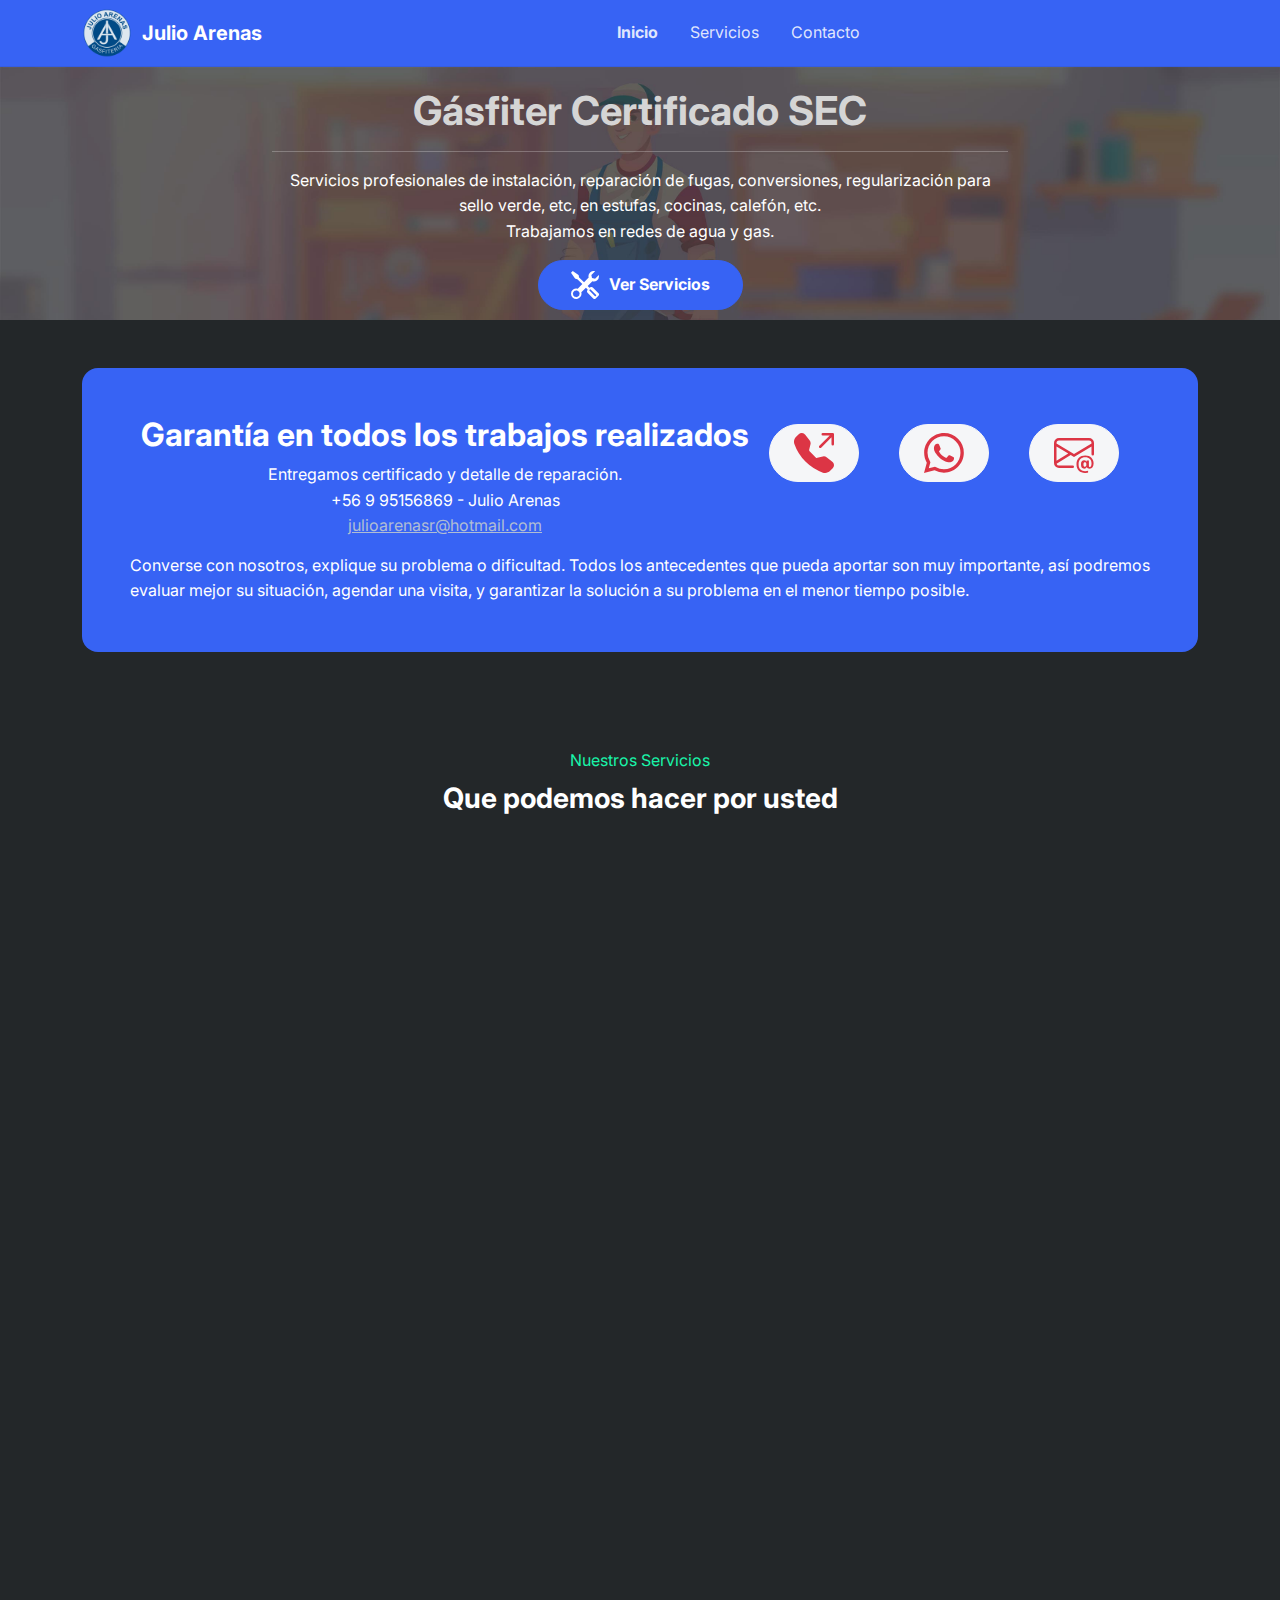
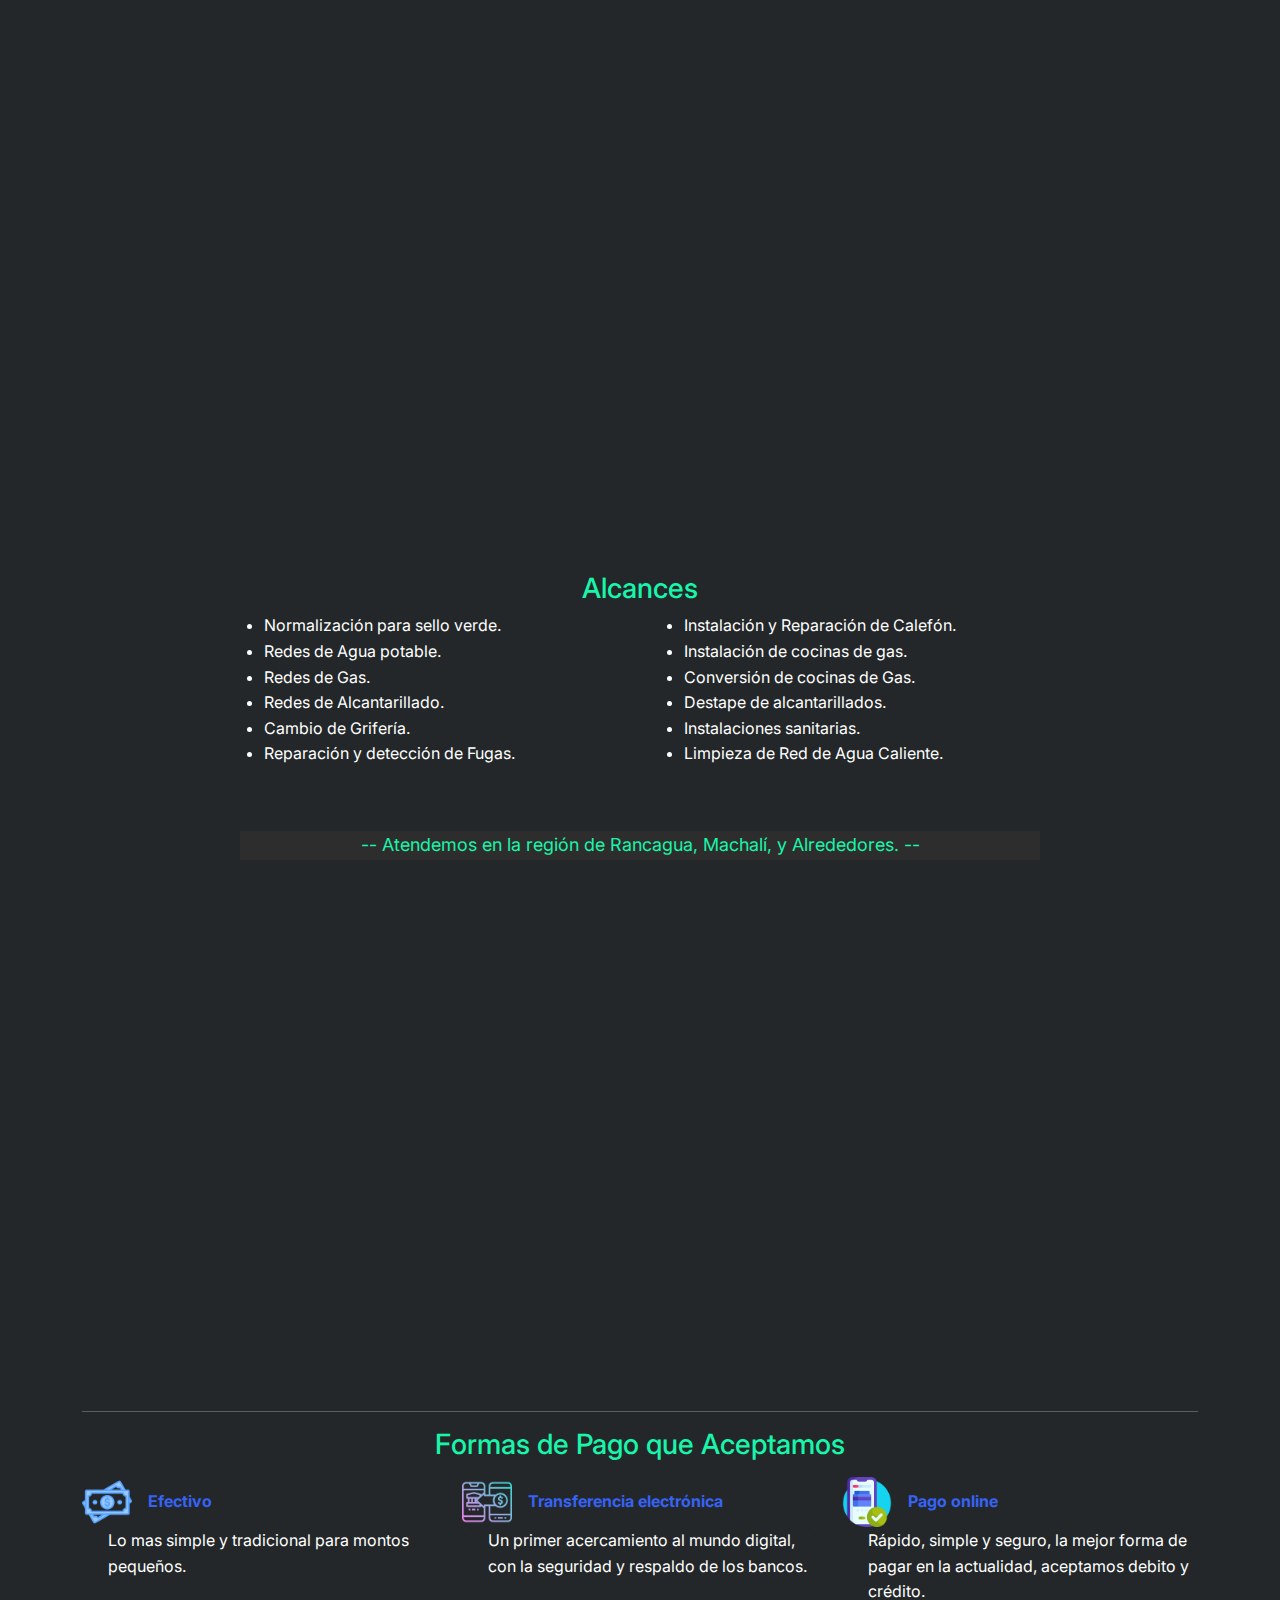
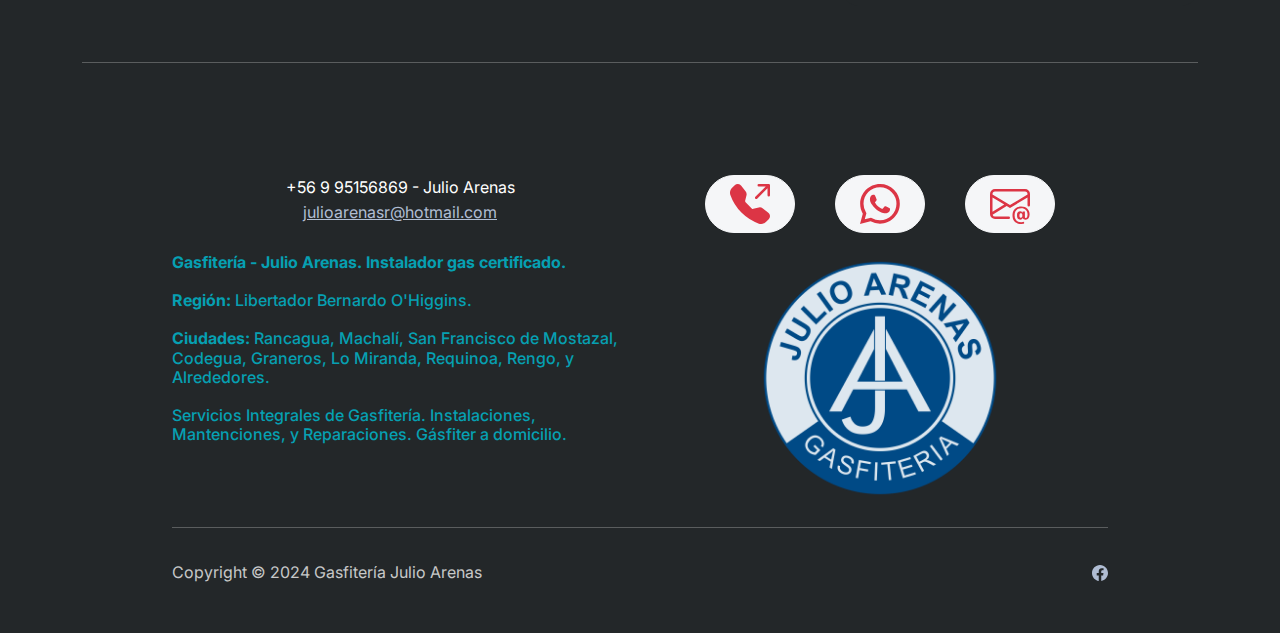
<file: index.html>
<!DOCTYPE html>
<html data-bs-theme="dark" lang="es-mx">

<head>
    <meta charset="utf-8">
    <meta name="viewport" content="width=device-width, initial-scale=1.0, shrink-to-fit=no">
    <title>Inicio - Gasfitería Julio Arenas</title>
    <link rel="canonical" href="https://www.gasfiteriajulioarenas.cl/">
    <meta property="og:url" content="https://www.gasfiteriajulioarenas.cl/">
    <meta name="description" content="Servicios de Gasfitería en Rancagua, Machalí y Alrededores. Gasfiter a domicilio. Instalador Gas Autorizado. Redes de GAS y Agua. Normalización para Sello Verde, Detección Fugas, Mantención e Instalación de Artefactos.">
    <meta name="keywords" content="gásfiter en rancagua, gásfiter en machalí, gásfiter en san francisco de mostazal, gásfiter en codegua, gásfiter en graneros, gásfiter en requinoa, gásfiter en rengo, gásfiter a domicilio, instalador gas rancagua, servicios gasfitería rancagua">
    <script type="application/ld+json">
        {
            "@context": "http://schema.org",
            "@type": "WebSite",
            "name": "Gasfitería Julio Arenas",
            "url": "https://www.gasfiteriajulioarenas.cl"
        }
    </script>
    <link rel="apple-touch-icon" type="image/png" sizes="180x180" href="assets/img/icon/Logo%20180.png">
    <link rel="icon" type="image/png" sizes="16x16" href="assets/img/icon/Logo%2016.png">
    <link rel="icon" type="image/png" sizes="32x32" href="assets/img/icon/Logo%2032.png">
    <link rel="icon" type="image/png" sizes="180x180" href="assets/img/icon/Logo%20180.png">
    <link rel="icon" type="image/png" sizes="192x192" href="assets/img/icon/Logo%20192.png">
    <link rel="icon" type="image/png" sizes="512x512" href="assets/img/icon/Logo%20512.png">
    <link rel="stylesheet" href="assets/bootstrap/css/bootstrap.min.css">
    <link rel="stylesheet" href="https://fonts.googleapis.com/css?family=Inter:300italic,400italic,600italic,700italic,800italic,400,300,600,700,800&amp;display=swap">
    <link rel="stylesheet" href="assets/css/bs-theme-overrides.css">
    <link rel="stylesheet" href="assets/css/aos.min.css">
    <link rel="stylesheet" href="assets/css/Contact-Details-icons.css">
</head>

<body>
    <nav class="navbar navbar-expand-md sticky-top navbar-dark" id="mainNav" style="background: var(--bs-blue);padding: 3px 0px;padding-top: 3px;padding-bottom: 3px;">
        <div class="container"><a class="navbar-brand d-flex align-items-center" href="index.html"><img src="assets/img/Logo%20512.png" width="50" height="50">
                <p style="margin-bottom: 0px;margin-left: 0px;padding-left: 10px;">Julio Arenas</p>
            </a><button data-bs-toggle="collapse" class="navbar-toggler" data-bs-target="#navcol-1"><span class="visually-hidden">Toggle navigation</span><span class="navbar-toggler-icon"></span></button>
            <div class="collapse navbar-collapse" id="navcol-1">
                <ul class="navbar-nav mx-auto">
                    <li class="nav-item"><a class="nav-link active" href="index.html">Inicio</a></li>
                    <li class="nav-item"><a class="nav-link" href="servicios-gasfiter-rancagua-machali.html">Servicios</a></li>
                    <li class="nav-item"><a class="nav-link" href="contacto.html">Contacto</a></li>
                </ul>
            </div>
        </div>
    </nav>
    <header class="bg-dark justify-content-center align-items-center align-content-center align-self-center align-content-sm-center align-content-md-center align-content-lg-center align-content-xl-center align-content-xxl-center" style="background: url(&quot;assets/img/Header.jpg&quot;) top / cover;margin-top: 0px;padding-top: 10px;padding-bottom: 10px;">
        <div class="container" style="max-width: 760px;">
            <h1 style="margin-top: 10px;margin-bottom: 10px;text-align: center;"><strong><span style="color: rgb(213, 213, 213);">Gásfiter Certificado SEC</span></strong></h1>
            <hr>
            <p style="text-align: center;">Servicios profesionales de instalación, reparación de fugas, conversiones, regularización para sello verde, etc, en estufas, cocinas, calefón, etc.<br>Trabajamos en redes de agua y gas.</p>
            <div class="d-flex justify-content-center justify-content-sm-center justify-content-md-center justify-content-lg-center"><a class="btn btn-primary d-flex align-items-center align-items-sm-center align-items-md-center" role="button" href="servicios-gasfiter-rancagua-machali.html"><svg xmlns="http://www.w3.org/2000/svg" width="1em" height="1em" fill="currentColor" viewBox="0 0 16 16" class="bi bi-tools fs-3" style="margin-right: 10px;">
                        <path d="M1 0 0 1l2.2 3.081a1 1 0 0 0 .815.419h.07a1 1 0 0 1 .708.293l2.675 2.675-2.617 2.654A3.003 3.003 0 0 0 0 13a3 3 0 1 0 5.878-.851l2.654-2.617.968.968-.305.914a1 1 0 0 0 .242 1.023l3.27 3.27a.997.997 0 0 0 1.414 0l1.586-1.586a.997.997 0 0 0 0-1.414l-3.27-3.27a1 1 0 0 0-1.023-.242L10.5 9.5l-.96-.96 2.68-2.643A3.005 3.005 0 0 0 16 3c0-.269-.035-.53-.102-.777l-2.14 2.141L12 4l-.364-1.757L13.777.102a3 3 0 0 0-3.675 3.68L7.462 6.46 4.793 3.793a1 1 0 0 1-.293-.707v-.071a1 1 0 0 0-.419-.814zm9.646 10.646a.5.5 0 0 1 .708 0l2.914 2.915a.5.5 0 0 1-.707.707l-2.915-2.914a.5.5 0 0 1 0-.708M3 11l.471.242.529.026.287.445.445.287.026.529L5 13l-.242.471-.026.529-.445.287-.287.445-.529.026L3 15l-.471-.242L2 14.732l-.287-.445L1.268 14l-.026-.529L1 13l.242-.471.026-.529.445-.287.287-.445.529-.026z"></path>
                    </svg>Ver Servicios</a></div>
        </div>
    </header>
    <section class="py-4 py-xl-5">
        <div class="container">
            <div class="text-white bg-primary border rounded border-0 border-primary d-flex flex-column justify-content-between flex-lg-row p-4 p-md-5" data-aos="fade-up">
                <div class="row">
                    <div class="col-lg-12 d-flex flex-wrap justify-content-sm-center">
                        <div class="pb-2 pb-lg-1" style="text-align: center;">
                            <h2 class="fw-bold mb-2">Garantía en todos los trabajos realizados</h2>
                            <p class="mb-0">Entregamos certificado y detalle de reparación.<br>+56 9 95156869 - Julio Arenas<br><a href="mailto:julioarenasr@hotmail.com">julioarenasr@hotmail.com</a></p>
                        </div>
                        <div class="text-center my-2"><a class="btn btn-light fs-5 py-2 px-4" role="button" href="tel:995156869" style="margin: 0px;margin-right: 20px;margin-left: 20px;"><svg xmlns="http://www.w3.org/2000/svg" width="1em" height="1em" fill="currentColor" viewBox="0 0 16 16" class="bi bi-telephone-outbound-fill fs-1" style="color: var(--bs-red);">
                                    <path fill-rule="evenodd" d="M1.885.511a1.745 1.745 0 0 1 2.61.163L6.29 2.98c.329.423.445.974.315 1.494l-.547 2.19a.678.678 0 0 0 .178.643l2.457 2.457a.678.678 0 0 0 .644.178l2.189-.547a1.745 1.745 0 0 1 1.494.315l2.306 1.794c.829.645.905 1.87.163 2.611l-1.034 1.034c-.74.74-1.846 1.065-2.877.702a18.634 18.634 0 0 1-7.01-4.42 18.634 18.634 0 0 1-4.42-7.009c-.362-1.03-.037-2.137.703-2.877L1.885.511zM11 .5a.5.5 0 0 1 .5-.5h4a.5.5 0 0 1 .5.5v4a.5.5 0 0 1-1 0V1.707l-4.146 4.147a.5.5 0 0 1-.708-.708L14.293 1H11.5a.5.5 0 0 1-.5-.5"></path>
                                </svg></a><a class="btn btn-light fs-5 py-2 px-4" role="button" href="https://wa.me/56995156869?text=Hola.%20Necesito%20de%20sus%20servicios%20de%20Gasfiter%20Certificado." style="margin-right: 20px;margin-left: 20px;"><svg xmlns="http://www.w3.org/2000/svg" width="1em" height="1em" fill="currentColor" viewBox="0 0 16 16" class="bi bi-whatsapp fs-1" style="color: var(--bs-red);">
                                    <path d="M13.601 2.326A7.854 7.854 0 0 0 7.994 0C3.627 0 .068 3.558.064 7.926c0 1.399.366 2.76 1.057 3.965L0 16l4.204-1.102a7.933 7.933 0 0 0 3.79.965h.004c4.368 0 7.926-3.558 7.93-7.93A7.898 7.898 0 0 0 13.6 2.326zM7.994 14.521a6.573 6.573 0 0 1-3.356-.92l-.24-.144-2.494.654.666-2.433-.156-.251a6.56 6.56 0 0 1-1.007-3.505c0-3.626 2.957-6.584 6.591-6.584a6.56 6.56 0 0 1 4.66 1.931 6.557 6.557 0 0 1 1.928 4.66c-.004 3.639-2.961 6.592-6.592 6.592zm3.615-4.934c-.197-.099-1.17-.578-1.353-.646-.182-.065-.315-.099-.445.099-.133.197-.513.646-.627.775-.114.133-.232.148-.43.05-.197-.1-.836-.308-1.592-.985-.59-.525-.985-1.175-1.103-1.372-.114-.198-.011-.304.088-.403.087-.088.197-.232.296-.346.1-.114.133-.198.198-.33.065-.134.034-.248-.015-.347-.05-.099-.445-1.076-.612-1.47-.16-.389-.323-.335-.445-.34-.114-.007-.247-.007-.38-.007a.729.729 0 0 0-.529.247c-.182.198-.691.677-.691 1.654 0 .977.71 1.916.81 2.049.098.133 1.394 2.132 3.383 2.992.47.205.84.326 1.129.418.475.152.904.129 1.246.08.38-.058 1.171-.48 1.338-.943.164-.464.164-.86.114-.943-.049-.084-.182-.133-.38-.232z"></path>
                                </svg></a><a class="btn btn-light fs-5 py-2 px-4" role="button" href="mailto:julioarenasr@hotmail.com" style="margin-right: 20px;margin-left: 20px;"><svg xmlns="http://www.w3.org/2000/svg" width="1em" height="1em" fill="currentColor" viewBox="0 0 16 16" class="bi bi-envelope-at fs-1" style="color: var(--bs-red);">
                                    <path d="M2 2a2 2 0 0 0-2 2v8.01A2 2 0 0 0 2 14h5.5a.5.5 0 0 0 0-1H2a1 1 0 0 1-.966-.741l5.64-3.471L8 9.583l7-4.2V8.5a.5.5 0 0 0 1 0V4a2 2 0 0 0-2-2zm3.708 6.208L1 11.105V5.383zM1 4.217V4a1 1 0 0 1 1-1h12a1 1 0 0 1 1 1v.217l-7 4.2z"></path>
                                    <path d="M14.247 14.269c1.01 0 1.587-.857 1.587-2.025v-.21C15.834 10.43 14.64 9 12.52 9h-.035C10.42 9 9 10.36 9 12.432v.214C9 14.82 10.438 16 12.358 16h.044c.594 0 1.018-.074 1.237-.175v-.73c-.245.11-.673.18-1.18.18h-.044c-1.334 0-2.571-.788-2.571-2.655v-.157c0-1.657 1.058-2.724 2.64-2.724h.04c1.535 0 2.484 1.05 2.484 2.326v.118c0 .975-.324 1.39-.639 1.39-.232 0-.41-.148-.41-.42v-2.19h-.906v.569h-.03c-.084-.298-.368-.63-.954-.63-.778 0-1.259.555-1.259 1.4v.528c0 .892.49 1.434 1.26 1.434.471 0 .896-.227 1.014-.643h.043c.118.42.617.648 1.12.648Zm-2.453-1.588v-.227c0-.546.227-.791.573-.791.297 0 .572.192.572.708v.367c0 .573-.253.744-.564.744-.354 0-.581-.215-.581-.8Z"></path>
                                </svg></a></div>
                    </div>
                    <div class="col d-sm-flex flex-nowrap justify-content-sm-center">
                        <p class="flex-nowrap" style="text-align: justify;margin-bottom: 0px;margin-top: 10px;">Converse con nosotros, explique su problema o dificultad. Todos los antecedentes que pueda aportar son muy importante, así podremos evaluar mejor su situación, agendar una visita, y garantizar la solución a su problema en el menor tiempo posible.</p>
                    </div>
                </div>
            </div>
        </div>
    </section>
    <section>
        <div class="container bg-dark py-5">
            <div class="row">
                <div class="col-md-8 col-xl-6 text-center mx-auto">
                    <p class="mb-2" style="color: var(--bs-success);">Nuestros Servicios</p>
                    <h3 class="fw-bold">Que podemos hacer por usted</h3>
                </div>
            </div>
            <div>
                <div class="row row-cols-1 row-cols-md-2 mx-auto" style="max-width: 900px;">
                    <div class="col mb-4" data-aos="fade-right">
                        <div class="card" style="background: var(--bs-gray-700);"><img class="card-img-top w-100 d-block" src="assets/img/services/sellos.png" style="border-top-left-radius: 16px;border-top-right-radius: 16px;">
                            <div class="card-body">
                                <h4 class="card-title">Normalización Sello Verde</h4><a class="btn btn-primary" role="button" href="servicios-gasfiter-rancagua-machali.html">Detalles...</a>
                            </div>
                        </div>
                    </div>
                    <div class="col mb-4" data-aos="fade-left">
                        <div class="card" style="background: var(--bs-gray-700);"><img class="card-img-top w-100 d-block" src="assets/img/services/deteccion-reperacion-fugas.jpg" style="border-top-left-radius: 16px;border-top-right-radius: 16px;">
                            <div class="card-body">
                                <h4 class="card-title">Detección y Reparación de Fugas</h4><a class="btn btn-primary" role="button" href="servicios-gasfiter-rancagua-machali.html">Detalles...</a>
                            </div>
                        </div>
                    </div>
                    <div class="col mb-4" data-aos="fade-right">
                        <div class="card" style="background: var(--bs-gray-700);"><img class="card-img-top w-100 d-block" src="assets/img/services/instalador-calefon.jpg" style="border-top-left-radius: 16px;border-top-right-radius: 16px;">
                            <div class="card-body">
                                <h4 class="card-title">Instalación y Mantención de Calefón, Cocinas, etc.</h4><a class="btn btn-primary" role="button" href="servicios-gasfiter-rancagua-machali.html">Detalles...</a>
                            </div>
                        </div>
                    </div>
                    <div class="col mb-4" data-aos="fade-left">
                        <div class="card" style="background: var(--bs-gray-700);"><img class="card-img-top w-100 d-block" src="assets/img/services/redes-de-agua.jpg" style="border-top-left-radius: 16px;border-top-right-radius: 16px;">
                            <div class="card-body">
                                <h4 class="card-title">Redes de Agua Potable, Gas y Alcantarillado</h4><a class="btn btn-primary" role="button" href="servicios-gasfiter-rancagua-machali.html">Detalles...</a>
                            </div>
                        </div>
                    </div>
                    <div class="col mb-4" data-aos="fade-right">
                        <div class="card" style="background: var(--bs-gray-700);"><img class="card-img-top w-100 d-block" src="assets/img/services/limpieza-de-tuberia.jpg" style="border-top-left-radius: 16px;border-top-right-radius: 16px;">
                            <div class="card-body">
                                <h4 class="card-title">Limpieza de Red de Agua Caliente</h4><a class="btn btn-primary" role="button" href="servicios-gasfiter-rancagua-machali.html">Detalles...</a>
                            </div>
                        </div>
                    </div>
                    <div class="col mb-4" data-aos="fade-left">
                        <div class="card" style="background: var(--bs-gray-700);"><img class="card-img-top w-100 d-block" src="assets/img/services/instalacion-sanitaria.jpg" style="border-top-left-radius: 16px;border-top-right-radius: 16px;">
                            <div class="card-body">
                                <h4 class="card-title">Destape de Alcantarillado</h4><a class="btn btn-primary" role="button" href="servicios-gasfiter-rancagua-machali.html">Detalles...</a>
                            </div>
                        </div>
                    </div>
                </div>
            </div>
        </div>
    </section>
    <section>
        <div class="container" style="padding-bottom: 48px;max-width: 840px;">
            <div class="row">
                <div class="col">
                    <h3 class="text-center" style="color: var(--bs-success);">Alcances</h3>
                </div>
            </div>
            <div class="row">
                <div class="col" style="min-width: 360px;">
                    <ul>
                        <li>Normalización para sello verde.</li>
                        <li>Redes de Agua potable.</li>
                        <li>Redes de Gas.</li>
                        <li>Redes de Alcantarillado.</li>
                        <li>Cambio de Grifería.</li>
                        <li>​Reparación y detección de Fugas.</li>
                    </ul>
                </div>
                <div class="col" style="min-width: 360px;">
                    <ul>
                        <li>​Instalación y Reparación de Calefón.</li>
                        <li>Instalación de cocinas de gas.</li>
                        <li>Conversión de cocinas de Gas.</li>
                        <li>Destape de alcantarillados.</li>
                        <li>Instalaciones sanitarias.</li>
                        <li>Limpieza de Red de Agua Caliente.</li>
                    </ul>
                </div>
            </div>
        </div>
    </section>
    <section>
        <div class="container-fluid text-center" style="max-width: 840px;">
            <div class="row">
                <div class="col align-self-center" style="background: var(--bs-gray-900);margin-left: 20px;margin-right: 20px;">
                    <p style="margin-bottom: 0px;font-size: 18px;color: var(--bs-success);">-- Atendemos en la región de Rancagua, Machalí, y Alrededores. --</p>
                </div>
            </div>
            <div class="row">
                <div class="col" style="margin-right: 10px;margin-left: 10px;"><iframe src="https://www.google.com/maps/d/u/0/embed?mid=1t_zN875PEiWbsgYu0WucVQ5Vem5NVB4&ehbc=2E312F" width="100%" height="480"></iframe></div>
            </div>
        </div>
    </section>
    <section>
        <div class="container py-5">
            <div class="row">
                <div class="col">
                    <hr>
                </div>
            </div>
            <div class="row">
                <div class="col">
                    <h3 class="text-center" style="color: var(--bs-success);margin-bottom: 15px;">Formas de Pago que Aceptamos</h3>
                </div>
            </div>
            <div class="row row-cols-1 row-cols-sm-2 row-cols-lg-3 d-sm-flex justify-content-sm-center">
                <div class="col mb-4">
                    <div class="d-flex flex-column align-items-center align-items-sm-start">
                        <div class="d-flex align-self-start"><img class="flex-shrink-0 me-3 fit-cover" width="50" height="50" src="assets/img/billete-de-banco.png">
                            <div class="d-flex align-items-center">
                                <p class="fw-bold text-primary mb-0">Efectivo</p>
                            </div>
                        </div>
                        <p class="bg-dark border rounded border-dark" style="padding-left: 25px;">Lo mas simple y tradicional para montos pequeños.</p>
                    </div>
                </div>
                <div class="col mb-4">
                    <div class="d-flex flex-column align-items-center align-items-sm-start">
                        <div class="d-flex align-self-start"><img class="flex-shrink-0 me-3 fit-cover" width="50" height="50" src="assets/img/banco.png">
                            <div class="d-flex align-items-center">
                                <p class="fw-bold text-primary mb-0">Transferencia electrónica</p>
                            </div>
                        </div>
                        <p class="bg-dark border rounded border-dark" style="padding-left: 25px;">Un primer acercamiento al mundo digital, con la seguridad y respaldo de los bancos.</p>
                    </div>
                </div>
                <div class="col mb-4">
                    <div class="d-flex flex-column align-items-center align-items-sm-start">
                        <div class="d-flex align-self-start"><img class="flex-shrink-0 me-3 fit-cover" width="50" height="50" src="assets/img/payment-method.png">
                            <div class="d-flex align-items-center">
                                <p class="fw-bold text-primary mb-0">Pago online</p>
                            </div>
                        </div>
                        <p class="bg-dark border rounded border-dark" style="padding-left: 25px;">Rápido, simple y seguro, la mejor forma de pagar en la actualidad, aceptamos debito y crédito.</p>
                    </div>
                </div>
            </div>
            <div class="row">
                <div class="col">
                    <hr>
                </div>
            </div>
        </div>
    </section>
    <footer class="bg-dark">
        <div class="container py-4 py-lg-5" style="max-width: 960px;">
            <div class="row">
                <div class="col text-center d-flex justify-content-center flex-wrap" style="margin-bottom: 20px;">
                    <p class="mb-0">+56 9 95156869 - Julio Arenas<br><a href="mailto:julioarenasr@hotmail.com">julioarenasr@hotmail.com</a></p>
                </div>
                <div class="col d-flex justify-content-center" style="margin-bottom: 20px;"><a class="btn btn-light fs-5 py-2 px-4" role="button" href="tel:995156869" style="margin: 0px;margin-right: 20px;margin-left: 20px;"><svg xmlns="http://www.w3.org/2000/svg" width="1em" height="1em" fill="currentColor" viewBox="0 0 16 16" class="bi bi-telephone-outbound-fill fs-1" style="color: var(--bs-red);">
                            <path fill-rule="evenodd" d="M1.885.511a1.745 1.745 0 0 1 2.61.163L6.29 2.98c.329.423.445.974.315 1.494l-.547 2.19a.678.678 0 0 0 .178.643l2.457 2.457a.678.678 0 0 0 .644.178l2.189-.547a1.745 1.745 0 0 1 1.494.315l2.306 1.794c.829.645.905 1.87.163 2.611l-1.034 1.034c-.74.74-1.846 1.065-2.877.702a18.634 18.634 0 0 1-7.01-4.42 18.634 18.634 0 0 1-4.42-7.009c-.362-1.03-.037-2.137.703-2.877L1.885.511zM11 .5a.5.5 0 0 1 .5-.5h4a.5.5 0 0 1 .5.5v4a.5.5 0 0 1-1 0V1.707l-4.146 4.147a.5.5 0 0 1-.708-.708L14.293 1H11.5a.5.5 0 0 1-.5-.5"></path>
                        </svg></a><a class="btn btn-light fs-5 py-2 px-4" role="button" href="https://wa.me/56995156869?text=Hola.%20Necesito%20de%20sus%20servicios%20de%20Gasfiter%20Certificado." style="margin-right: 20px;margin-left: 20px;"><svg xmlns="http://www.w3.org/2000/svg" width="1em" height="1em" fill="currentColor" viewBox="0 0 16 16" class="bi bi-whatsapp fs-1" style="color: var(--bs-red);">
                            <path d="M13.601 2.326A7.854 7.854 0 0 0 7.994 0C3.627 0 .068 3.558.064 7.926c0 1.399.366 2.76 1.057 3.965L0 16l4.204-1.102a7.933 7.933 0 0 0 3.79.965h.004c4.368 0 7.926-3.558 7.93-7.93A7.898 7.898 0 0 0 13.6 2.326zM7.994 14.521a6.573 6.573 0 0 1-3.356-.92l-.24-.144-2.494.654.666-2.433-.156-.251a6.56 6.56 0 0 1-1.007-3.505c0-3.626 2.957-6.584 6.591-6.584a6.56 6.56 0 0 1 4.66 1.931 6.557 6.557 0 0 1 1.928 4.66c-.004 3.639-2.961 6.592-6.592 6.592zm3.615-4.934c-.197-.099-1.17-.578-1.353-.646-.182-.065-.315-.099-.445.099-.133.197-.513.646-.627.775-.114.133-.232.148-.43.05-.197-.1-.836-.308-1.592-.985-.59-.525-.985-1.175-1.103-1.372-.114-.198-.011-.304.088-.403.087-.088.197-.232.296-.346.1-.114.133-.198.198-.33.065-.134.034-.248-.015-.347-.05-.099-.445-1.076-.612-1.47-.16-.389-.323-.335-.445-.34-.114-.007-.247-.007-.38-.007a.729.729 0 0 0-.529.247c-.182.198-.691.677-.691 1.654 0 .977.71 1.916.81 2.049.098.133 1.394 2.132 3.383 2.992.47.205.84.326 1.129.418.475.152.904.129 1.246.08.38-.058 1.171-.48 1.338-.943.164-.464.164-.86.114-.943-.049-.084-.182-.133-.38-.232z"></path>
                        </svg></a><a class="btn btn-light fs-5 py-2 px-4" role="button" href="mailto:julioarenasr@hotmail.com" style="margin-right: 20px;margin-left: 20px;"><svg xmlns="http://www.w3.org/2000/svg" width="1em" height="1em" fill="currentColor" viewBox="0 0 16 16" class="bi bi-envelope-at fs-1" style="color: var(--bs-red);">
                            <path d="M2 2a2 2 0 0 0-2 2v8.01A2 2 0 0 0 2 14h5.5a.5.5 0 0 0 0-1H2a1 1 0 0 1-.966-.741l5.64-3.471L8 9.583l7-4.2V8.5a.5.5 0 0 0 1 0V4a2 2 0 0 0-2-2zm3.708 6.208L1 11.105V5.383zM1 4.217V4a1 1 0 0 1 1-1h12a1 1 0 0 1 1 1v.217l-7 4.2z"></path>
                            <path d="M14.247 14.269c1.01 0 1.587-.857 1.587-2.025v-.21C15.834 10.43 14.64 9 12.52 9h-.035C10.42 9 9 10.36 9 12.432v.214C9 14.82 10.438 16 12.358 16h.044c.594 0 1.018-.074 1.237-.175v-.73c-.245.11-.673.18-1.18.18h-.044c-1.334 0-2.571-.788-2.571-2.655v-.157c0-1.657 1.058-2.724 2.64-2.724h.04c1.535 0 2.484 1.05 2.484 2.326v.118c0 .975-.324 1.39-.639 1.39-.232 0-.41-.148-.41-.42v-2.19h-.906v.569h-.03c-.084-.298-.368-.63-.954-.63-.778 0-1.259.555-1.259 1.4v.528c0 .892.49 1.434 1.26 1.434.471 0 .896-.227 1.014-.643h.043c.118.42.617.648 1.12.648Zm-2.453-1.588v-.227c0-.546.227-.791.573-.791.297 0 .572.192.572.708v.367c0 .573-.253.744-.564.744-.354 0-.581-.215-.581-.8Z"></path>
                        </svg></a></div>
            </div>
            <div class="row justify-content-center">
                <div class="col" style="min-width: 300px;">
                    <h6 style="color: var(--bs-info);"><strong>Gasfitería - Julio Arenas. Instalador gas certificado. </strong><br><br><strong>Región:</strong> Libertador Bernardo O'Higgins.<br><br><strong>Ciudades:</strong> Rancagua, Machalí, San Francisco de Mostazal, Codegua, Graneros, Lo Miranda, Requinoa, Rengo, y Alrededores.<br>​<br>​Servicios Integrales de Gasfitería. Instalaciones, Mantenciones, y Reparaciones. Gásfiter a domicilio.</h6>
                </div>
                <div class="col">
                    <div class="d-flex justify-content-center mb-2"><img class="img-fluid" src="assets/img/Logo%20512.png" style="max-width: 250px;"></div>
                </div>
            </div>
            <hr>
            <div class="text-muted d-flex justify-content-between align-items-center pt-3">
                <p class="mb-0">Copyright © 2024 Gasfitería Julio Arenas</p><a href="https://www.facebook.com/profile.php?id=100063471641698"><svg xmlns="http://www.w3.org/2000/svg" width="1em" height="1em" fill="currentColor" viewBox="0 0 16 16" class="bi bi-facebook">
                        <path d="M16 8.049c0-4.446-3.582-8.05-8-8.05C3.58 0-.002 3.603-.002 8.05c0 4.017 2.926 7.347 6.75 7.951v-5.625h-2.03V8.05H6.75V6.275c0-2.017 1.195-3.131 3.022-3.131.876 0 1.791.157 1.791.157v1.98h-1.009c-.993 0-1.303.621-1.303 1.258v1.51h2.218l-.354 2.326H9.25V16c3.824-.604 6.75-3.934 6.75-7.951"></path>
                    </svg></a>
            </div>
        </div>
    </footer>
    <script src="assets/bootstrap/js/bootstrap.min.js"></script>
    <script src="assets/js/aos.min.js"></script>
    <script src="assets/js/bs-init.js"></script>
    <script src="assets/js/bold-and-dark.js"></script>
</body>

</html>
</file>
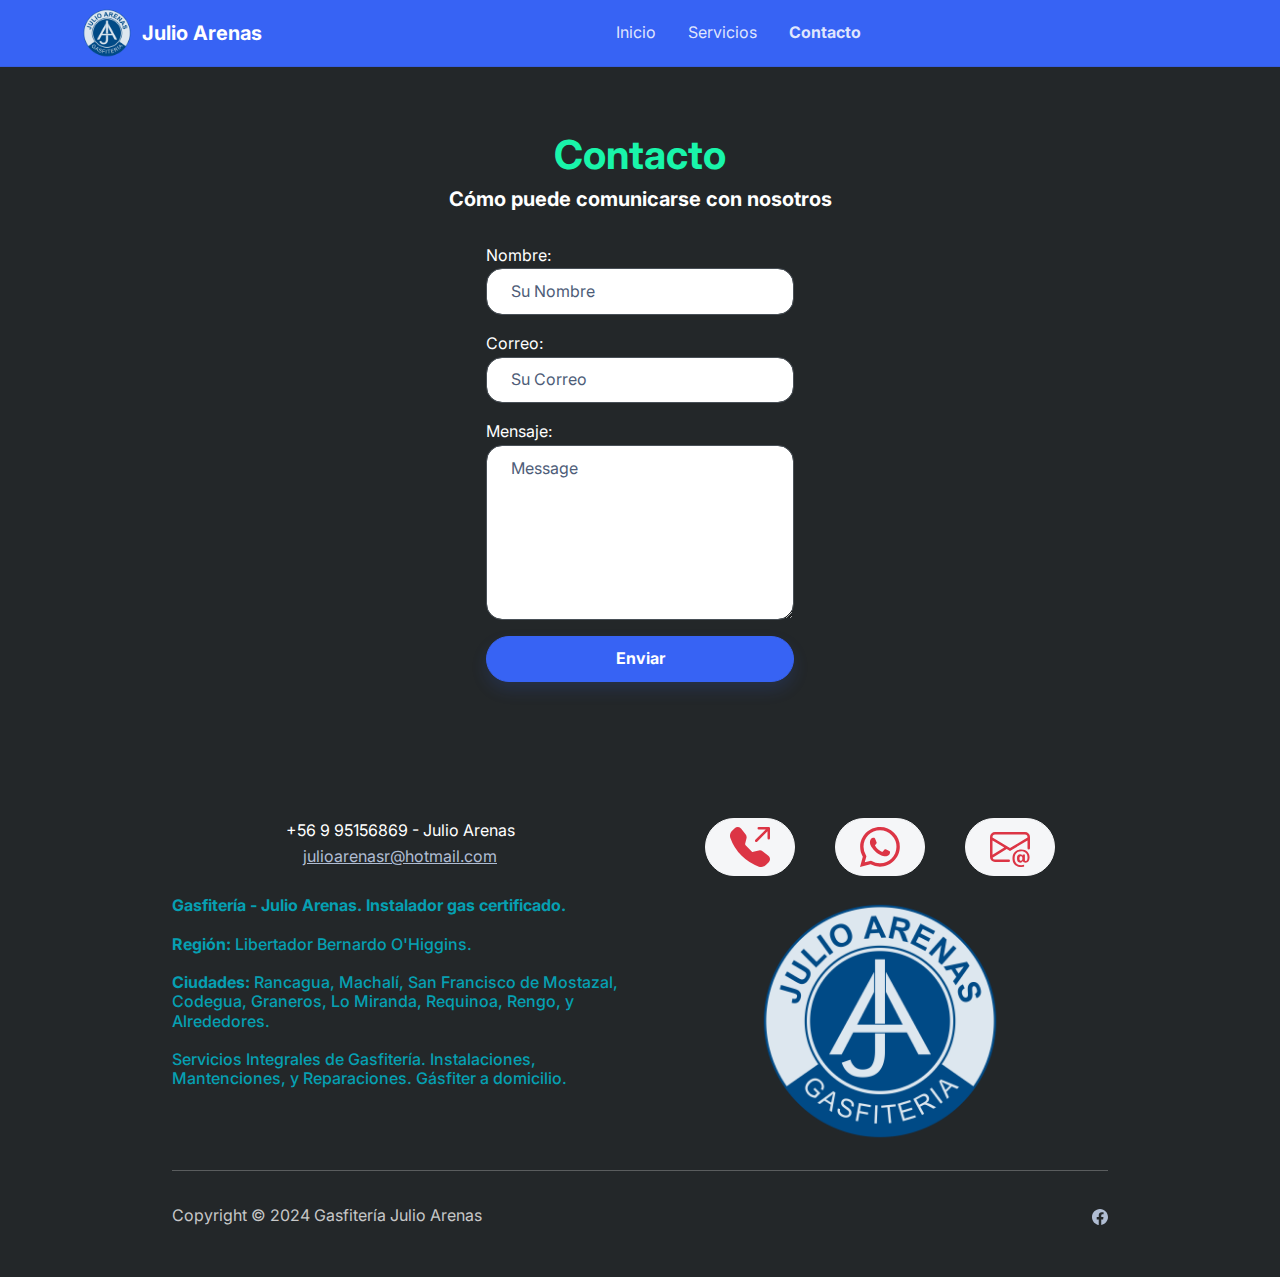
<file: contacto.html>
<!DOCTYPE html>
<html data-bs-theme="dark" lang="es-mx">

<head>
    <meta charset="utf-8">
    <meta name="viewport" content="width=device-width, initial-scale=1.0, shrink-to-fit=no">
    <title>Contacto - Servicios Gásfiter Rancagua, Machalí y Alrededores.</title>
    <link rel="canonical" href="https://www.gasfiteriajulioarenas.cl/contacto.html">
    <meta property="og:url" content="https://www.gasfiteriajulioarenas.cl/contacto.html">
    <meta name="description" content="Servicios Integrales de Gasfitería en Rancagua y Machalí. Llámanos, estamos para ayudarte.">
    <meta name="keywords" content="gásfiter en rancagua, gásfiter en machalí, instalador gas autorizado">
    <link rel="apple-touch-icon" type="image/png" sizes="180x180" href="assets/img/icon/Logo%20180.png">
    <link rel="icon" type="image/png" sizes="16x16" href="assets/img/icon/Logo%2016.png">
    <link rel="icon" type="image/png" sizes="32x32" href="assets/img/icon/Logo%2032.png">
    <link rel="icon" type="image/png" sizes="180x180" href="assets/img/icon/Logo%20180.png">
    <link rel="icon" type="image/png" sizes="192x192" href="assets/img/icon/Logo%20192.png">
    <link rel="icon" type="image/png" sizes="512x512" href="assets/img/icon/Logo%20512.png">
    <link rel="stylesheet" href="assets/bootstrap/css/bootstrap.min.css">
    <link rel="stylesheet" href="https://fonts.googleapis.com/css?family=Inter:300italic,400italic,600italic,700italic,800italic,400,300,600,700,800&amp;display=swap">
    <link rel="stylesheet" href="assets/css/bs-theme-overrides.css">
    <link rel="stylesheet" href="assets/css/Contact-Details-icons.css">
</head>

<body>
    <nav class="navbar navbar-expand-md sticky-top navbar-dark" id="mainNav" style="background: var(--bs-blue);padding: 3px 0px;padding-top: 3px;padding-bottom: 3px;">
        <div class="container"><a class="navbar-brand d-flex align-items-center" href="index.html"><img src="assets/img/Logo%20512.png" width="50" height="50">
                <p style="margin-bottom: 0px;margin-left: 0px;padding-left: 10px;">Julio Arenas</p>
            </a><button data-bs-toggle="collapse" class="navbar-toggler" data-bs-target="#navcol-1"><span class="visually-hidden">Toggle navigation</span><span class="navbar-toggler-icon"></span></button>
            <div class="collapse navbar-collapse" id="navcol-1">
                <ul class="navbar-nav mx-auto">
                    <li class="nav-item"><a class="nav-link" href="index.html">Inicio</a></li>
                    <li class="nav-item"><a class="nav-link" href="servicios-gasfiter-rancagua-machali.html">Servicios</a></li>
                    <li class="nav-item"><a class="nav-link active" href="contacto.html">Contacto</a></li>
                </ul>
            </div>
        </div>
    </nav>
    <section class="py-3">
        <div class="container py-5">
            <div class="row">
                <div class="col-md-8 col-xl-6 text-center mx-auto">
                    <h1><strong><span style="color: rgb(25, 245, 170);">Contacto</span></strong></h1>
                    <h5 class="fw-bold">Cómo puede comunicarse con nosotros</h5>
                </div>
            </div>
            <div class="row d-flex justify-content-center">
                <div class="col-md-6 col-xl-4">
                    <div>
                        <form class="p-3 p-xl-4" data-bss-redirect-url="index.html" data-bss-recipient="6a099ad39e3c61c13265cc4b2534b4a7" data-bss-subject="Contacto desde la Web" data-bss-success-title="Mensaje enviado OK." data-bss-success-message="Su mensaje ha sido enviado, nos pondremos en contacto con usted lo antes posible." data-bss-error-title="Error enviando mensaje!!!" data-bss-error-message="Ha ocurrido un error enviando su mensaje, por favor intenta otro metodo de contacto." data-bss-empty-form-message="Este campo es requerido." data-bss-close="Cerrar" data-bss-loading-message="Enviando...">
                            <div class="mb-3">
                                <p style="margin-bottom: 0px;">Nombre:</p><input class="form-control" type="text" id="name-1" name="name" placeholder="Su Nombre">
                            </div>
                            <div class="mb-3">
                                <p style="margin-bottom: 0px;">Correo:</p><input class="form-control" type="email" id="email-1" name="email" placeholder="Su Correo" inputmode="email">
                            </div>
                            <div class="mb-3">
                                <p style="margin-bottom: 0px;">Mensaje:</p><textarea class="form-control" id="message-1" name="message" rows="6" placeholder="Message"></textarea>
                            </div>
                            <div><button class="btn btn-primary shadow d-block w-100" type="submit">Enviar</button></div>
                        </form>
                    </div>
                </div>
            </div>
        </div>
    </section>
    <footer class="bg-dark">
        <div class="container py-4 py-lg-5" style="max-width: 960px;">
            <div class="row">
                <div class="col text-center d-flex justify-content-center flex-wrap" style="margin-bottom: 20px;">
                    <p class="mb-0">+56 9 95156869 - Julio Arenas<br><a href="mailto:julioarenasr@hotmail.com">julioarenasr@hotmail.com</a></p>
                </div>
                <div class="col d-flex justify-content-center" style="margin-bottom: 20px;"><a class="btn btn-light fs-5 py-2 px-4" role="button" href="tel:995156869" style="margin: 0px;margin-right: 20px;margin-left: 20px;"><svg xmlns="http://www.w3.org/2000/svg" width="1em" height="1em" fill="currentColor" viewBox="0 0 16 16" class="bi bi-telephone-outbound-fill fs-1" style="color: var(--bs-red);">
                            <path fill-rule="evenodd" d="M1.885.511a1.745 1.745 0 0 1 2.61.163L6.29 2.98c.329.423.445.974.315 1.494l-.547 2.19a.678.678 0 0 0 .178.643l2.457 2.457a.678.678 0 0 0 .644.178l2.189-.547a1.745 1.745 0 0 1 1.494.315l2.306 1.794c.829.645.905 1.87.163 2.611l-1.034 1.034c-.74.74-1.846 1.065-2.877.702a18.634 18.634 0 0 1-7.01-4.42 18.634 18.634 0 0 1-4.42-7.009c-.362-1.03-.037-2.137.703-2.877L1.885.511zM11 .5a.5.5 0 0 1 .5-.5h4a.5.5 0 0 1 .5.5v4a.5.5 0 0 1-1 0V1.707l-4.146 4.147a.5.5 0 0 1-.708-.708L14.293 1H11.5a.5.5 0 0 1-.5-.5"></path>
                        </svg></a><a class="btn btn-light fs-5 py-2 px-4" role="button" href="https://wa.me/56995156869?text=Hola.%20Necesito%20de%20sus%20servicios%20de%20Gasfiter%20Certificado." style="margin-right: 20px;margin-left: 20px;"><svg xmlns="http://www.w3.org/2000/svg" width="1em" height="1em" fill="currentColor" viewBox="0 0 16 16" class="bi bi-whatsapp fs-1" style="color: var(--bs-red);">
                            <path d="M13.601 2.326A7.854 7.854 0 0 0 7.994 0C3.627 0 .068 3.558.064 7.926c0 1.399.366 2.76 1.057 3.965L0 16l4.204-1.102a7.933 7.933 0 0 0 3.79.965h.004c4.368 0 7.926-3.558 7.93-7.93A7.898 7.898 0 0 0 13.6 2.326zM7.994 14.521a6.573 6.573 0 0 1-3.356-.92l-.24-.144-2.494.654.666-2.433-.156-.251a6.56 6.56 0 0 1-1.007-3.505c0-3.626 2.957-6.584 6.591-6.584a6.56 6.56 0 0 1 4.66 1.931 6.557 6.557 0 0 1 1.928 4.66c-.004 3.639-2.961 6.592-6.592 6.592zm3.615-4.934c-.197-.099-1.17-.578-1.353-.646-.182-.065-.315-.099-.445.099-.133.197-.513.646-.627.775-.114.133-.232.148-.43.05-.197-.1-.836-.308-1.592-.985-.59-.525-.985-1.175-1.103-1.372-.114-.198-.011-.304.088-.403.087-.088.197-.232.296-.346.1-.114.133-.198.198-.33.065-.134.034-.248-.015-.347-.05-.099-.445-1.076-.612-1.47-.16-.389-.323-.335-.445-.34-.114-.007-.247-.007-.38-.007a.729.729 0 0 0-.529.247c-.182.198-.691.677-.691 1.654 0 .977.71 1.916.81 2.049.098.133 1.394 2.132 3.383 2.992.47.205.84.326 1.129.418.475.152.904.129 1.246.08.38-.058 1.171-.48 1.338-.943.164-.464.164-.86.114-.943-.049-.084-.182-.133-.38-.232z"></path>
                        </svg></a><a class="btn btn-light fs-5 py-2 px-4" role="button" href="mailto:julioarenasr@hotmail.com" style="margin-right: 20px;margin-left: 20px;"><svg xmlns="http://www.w3.org/2000/svg" width="1em" height="1em" fill="currentColor" viewBox="0 0 16 16" class="bi bi-envelope-at fs-1" style="color: var(--bs-red);">
                            <path d="M2 2a2 2 0 0 0-2 2v8.01A2 2 0 0 0 2 14h5.5a.5.5 0 0 0 0-1H2a1 1 0 0 1-.966-.741l5.64-3.471L8 9.583l7-4.2V8.5a.5.5 0 0 0 1 0V4a2 2 0 0 0-2-2zm3.708 6.208L1 11.105V5.383zM1 4.217V4a1 1 0 0 1 1-1h12a1 1 0 0 1 1 1v.217l-7 4.2z"></path>
                            <path d="M14.247 14.269c1.01 0 1.587-.857 1.587-2.025v-.21C15.834 10.43 14.64 9 12.52 9h-.035C10.42 9 9 10.36 9 12.432v.214C9 14.82 10.438 16 12.358 16h.044c.594 0 1.018-.074 1.237-.175v-.73c-.245.11-.673.18-1.18.18h-.044c-1.334 0-2.571-.788-2.571-2.655v-.157c0-1.657 1.058-2.724 2.64-2.724h.04c1.535 0 2.484 1.05 2.484 2.326v.118c0 .975-.324 1.39-.639 1.39-.232 0-.41-.148-.41-.42v-2.19h-.906v.569h-.03c-.084-.298-.368-.63-.954-.63-.778 0-1.259.555-1.259 1.4v.528c0 .892.49 1.434 1.26 1.434.471 0 .896-.227 1.014-.643h.043c.118.42.617.648 1.12.648Zm-2.453-1.588v-.227c0-.546.227-.791.573-.791.297 0 .572.192.572.708v.367c0 .573-.253.744-.564.744-.354 0-.581-.215-.581-.8Z"></path>
                        </svg></a></div>
            </div>
            <div class="row justify-content-center">
                <div class="col" style="min-width: 300px;">
                    <h6 style="color: var(--bs-info);"><strong>Gasfitería - Julio Arenas. Instalador gas certificado. </strong><br><br><strong>Región:</strong> Libertador Bernardo O'Higgins.<br><br><strong>Ciudades:</strong> Rancagua, Machalí, San Francisco de Mostazal, Codegua, Graneros, Lo Miranda, Requinoa, Rengo, y Alrededores.<br>​<br>​Servicios Integrales de Gasfitería. Instalaciones, Mantenciones, y Reparaciones. Gásfiter a domicilio.</h6>
                </div>
                <div class="col">
                    <div class="d-flex justify-content-center mb-2"><img class="img-fluid" src="assets/img/Logo%20512.png" style="max-width: 250px;"></div>
                </div>
            </div>
            <hr>
            <div class="text-muted d-flex justify-content-between align-items-center pt-3">
                <p class="mb-0">Copyright © 2024 Gasfitería Julio Arenas</p><a href="https://www.facebook.com/profile.php?id=100063471641698"><svg xmlns="http://www.w3.org/2000/svg" width="1em" height="1em" fill="currentColor" viewBox="0 0 16 16" class="bi bi-facebook">
                        <path d="M16 8.049c0-4.446-3.582-8.05-8-8.05C3.58 0-.002 3.603-.002 8.05c0 4.017 2.926 7.347 6.75 7.951v-5.625h-2.03V8.05H6.75V6.275c0-2.017 1.195-3.131 3.022-3.131.876 0 1.791.157 1.791.157v1.98h-1.009c-.993 0-1.303.621-1.303 1.258v1.51h2.218l-.354 2.326H9.25V16c3.824-.604 6.75-3.934 6.75-7.951"></path>
                    </svg></a>
            </div>
        </div>
    </footer>
    <script src="assets/bootstrap/js/bootstrap.min.js"></script>
    <script src="assets/js/smart-forms.min.js"></script>
    <script src="assets/js/bs-init.js"></script>
    <script src="assets/js/bold-and-dark.js"></script>
</body>

</html>
</file>
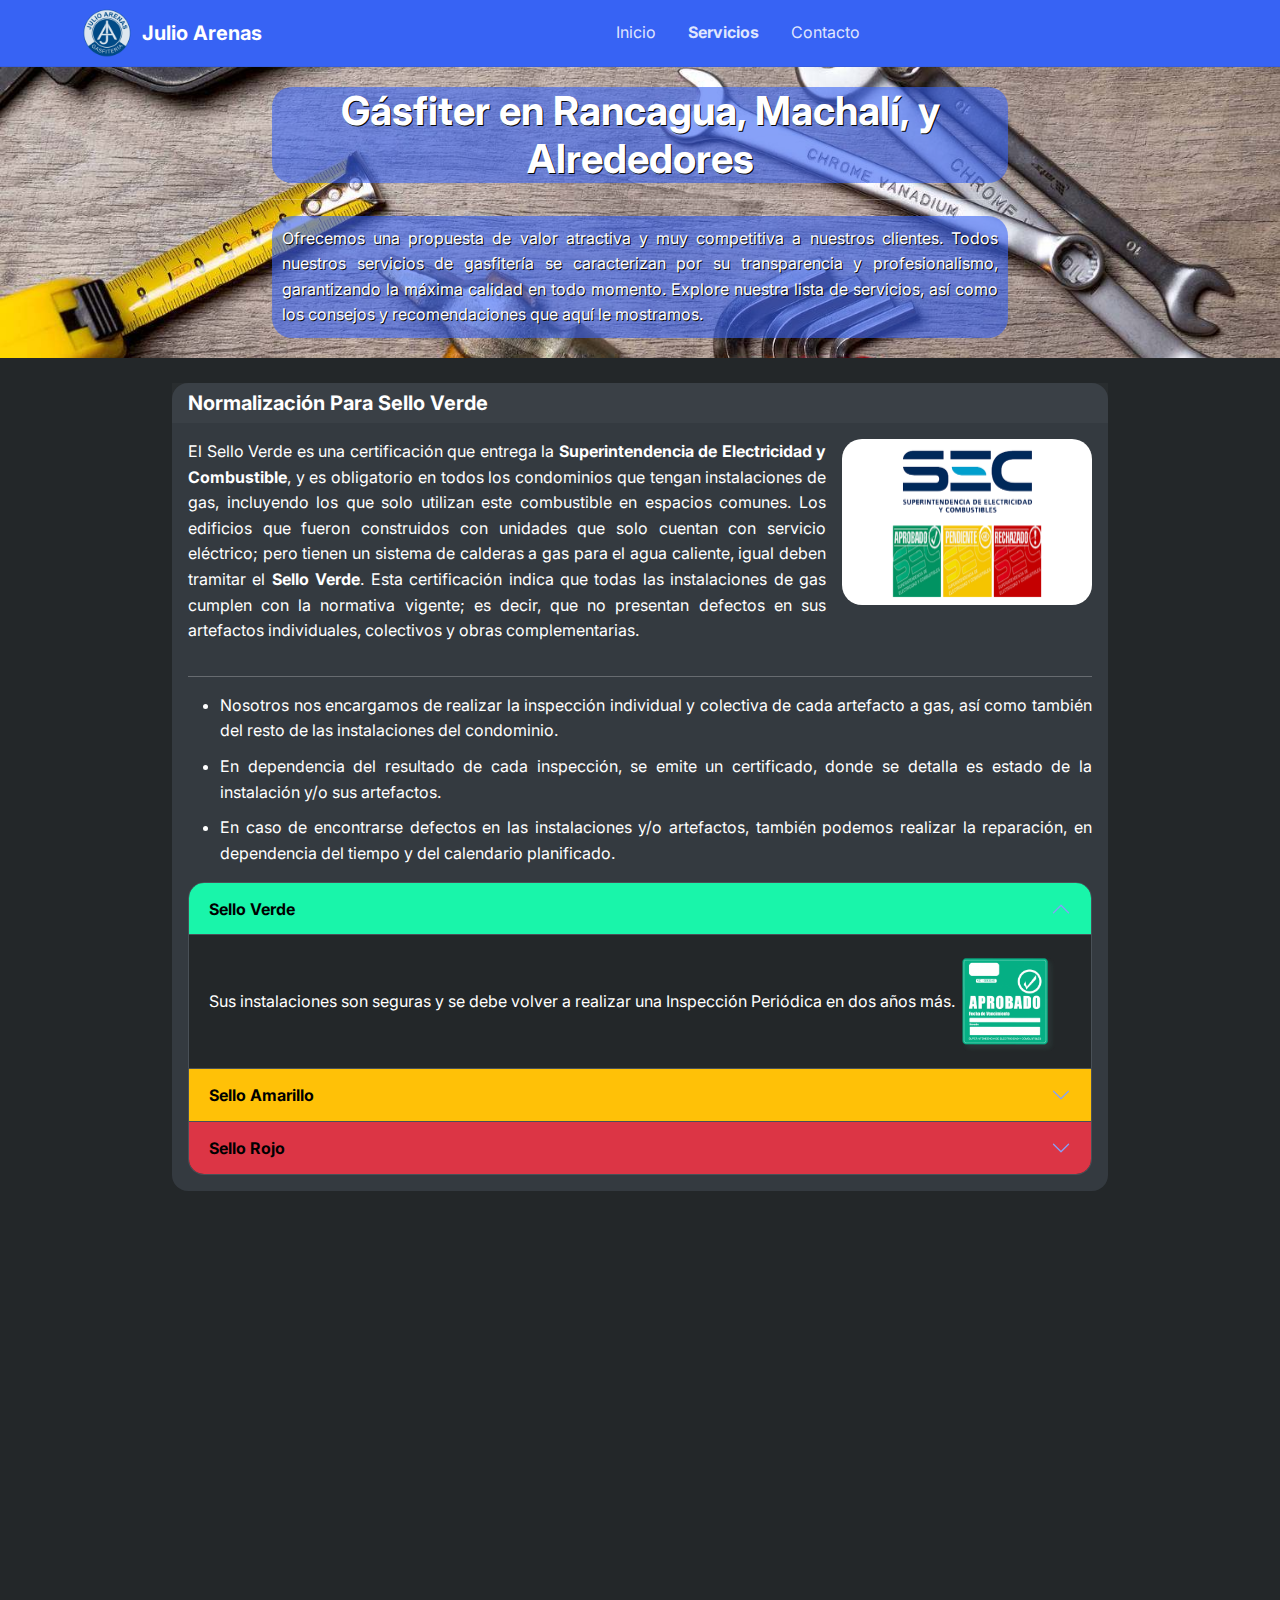
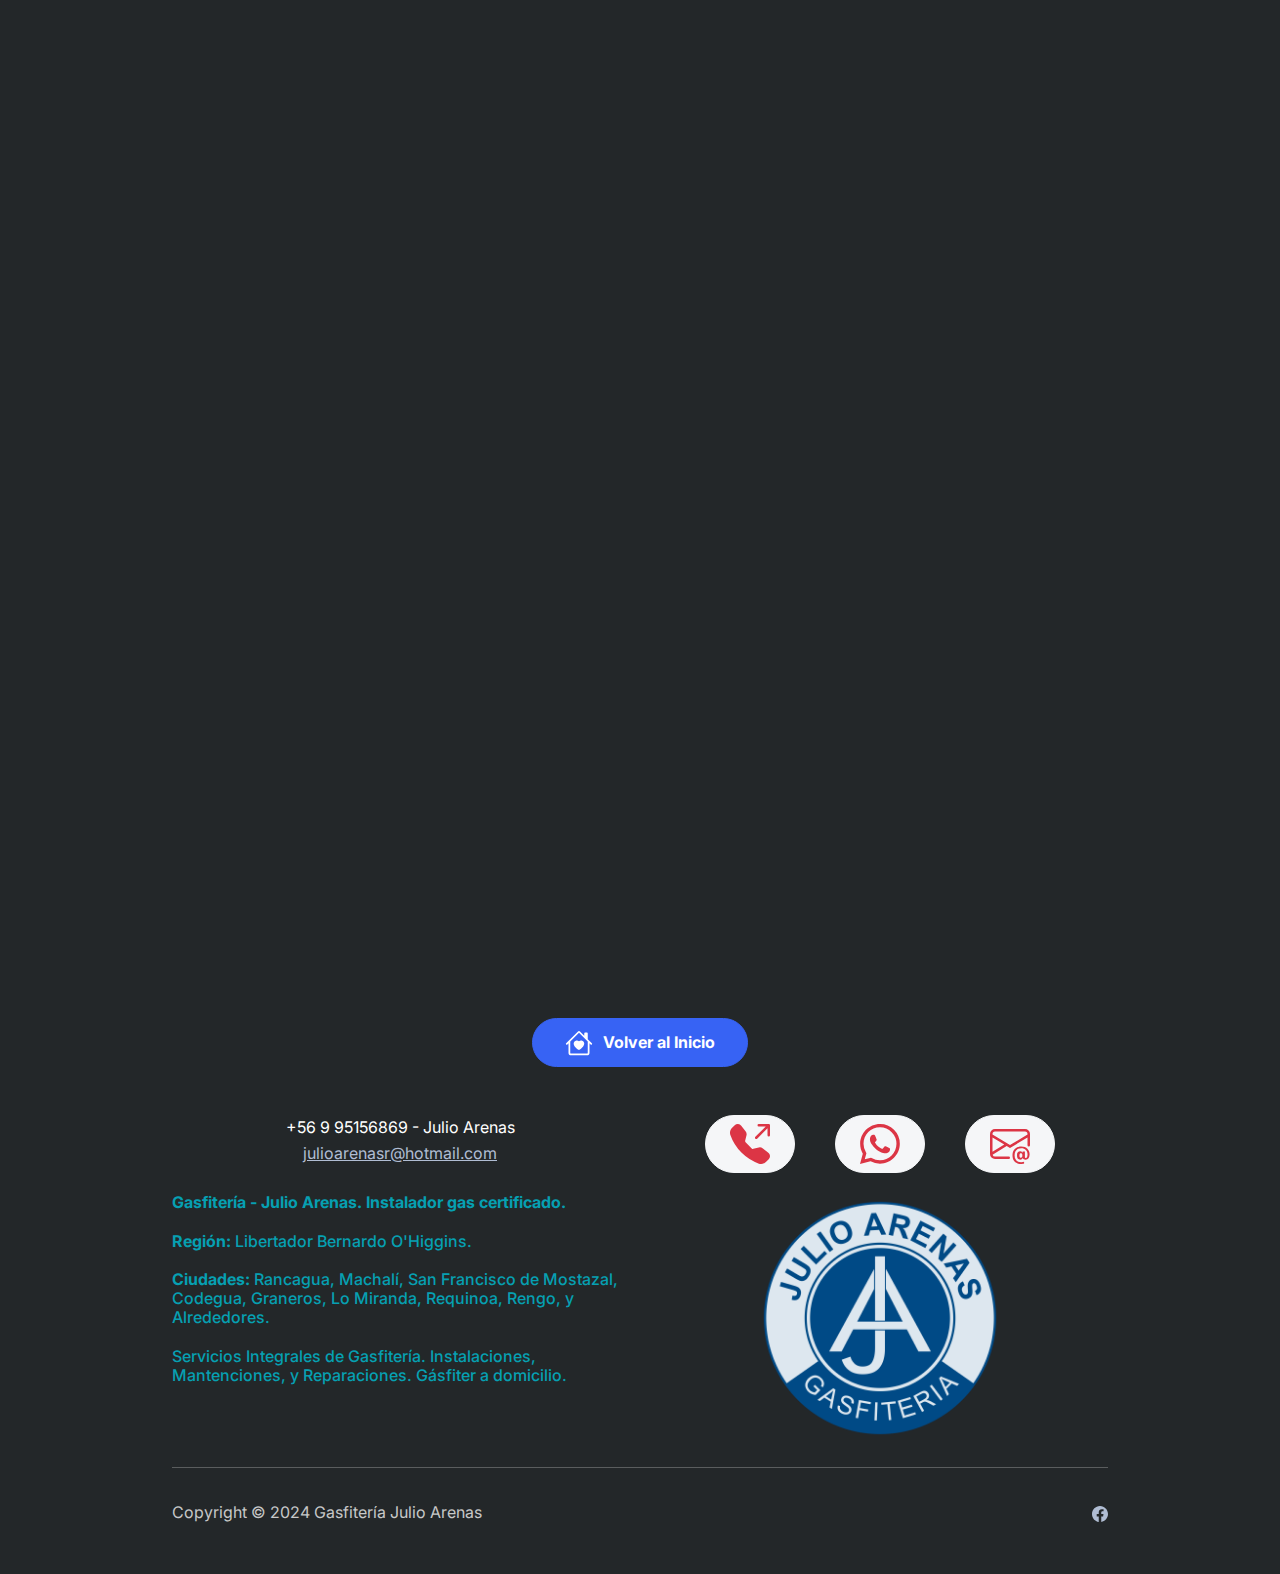
<file: servicios-gasfiter-rancagua-machali.html>
<!DOCTYPE html>
<html data-bs-theme="dark" lang="es-mx">

<head>
    <meta charset="utf-8">
    <meta name="viewport" content="width=device-width, initial-scale=1.0, shrink-to-fit=no">
    <title>Servicios - Gásfiter Rancagua, Machalí y Alrededores.</title>
    <link rel="canonical" href="https://www.gasfiteriajulioarenas.cl/servicios-gasfiter-rancagua-machali.html">
    <meta property="og:url" content="https://www.gasfiteriajulioarenas.cl/servicios-gasfiter-rancagua-machali.html">
    <meta name="description" content="Normalización para sello verde. Detección de Fugas de Gas. Detección de Fugas de Agua. Destape de Alcantarillado. Instalaciones Sanitarias. Instalación y Mantención de Calefón y Cocinas.">
    <meta name="keywords" content="gásfiter en rancagua, gásfiter en machalí, instalador gas rancagua, fugas de gas rancagua, fugas de gas machalí, normalización sello verde, redes de agua potable, redes de alcantarillado, destape de alcantarillado, destape de cañerías, reparación calefón,">
    <link rel="apple-touch-icon" type="image/png" sizes="180x180" href="assets/img/icon/Logo%20180.png">
    <link rel="icon" type="image/png" sizes="16x16" href="assets/img/icon/Logo%2016.png">
    <link rel="icon" type="image/png" sizes="32x32" href="assets/img/icon/Logo%2032.png">
    <link rel="icon" type="image/png" sizes="180x180" href="assets/img/icon/Logo%20180.png">
    <link rel="icon" type="image/png" sizes="192x192" href="assets/img/icon/Logo%20192.png">
    <link rel="icon" type="image/png" sizes="512x512" href="assets/img/icon/Logo%20512.png">
    <link rel="stylesheet" href="assets/bootstrap/css/bootstrap.min.css">
    <link rel="stylesheet" href="https://fonts.googleapis.com/css?family=Inter:300italic,400italic,600italic,700italic,800italic,400,300,600,700,800&amp;display=swap">
    <link rel="stylesheet" href="assets/css/bs-theme-overrides.css">
    <link rel="stylesheet" href="assets/css/aos.min.css">
    <link rel="stylesheet" href="assets/css/Contact-Details-icons.css">
</head>

<body>
    <nav class="navbar navbar-expand-md sticky-top navbar-dark" id="mainNav" style="background: var(--bs-blue);padding: 3px 0px;padding-top: 3px;padding-bottom: 3px;">
        <div class="container"><a class="navbar-brand d-flex align-items-center" href="index.html"><img src="assets/img/Logo%20512.png" width="50" height="50">
                <p style="margin-bottom: 0px;margin-left: 0px;padding-left: 10px;">Julio Arenas</p>
            </a><button data-bs-toggle="collapse" class="navbar-toggler" data-bs-target="#navcol-1"><span class="visually-hidden">Toggle navigation</span><span class="navbar-toggler-icon"></span></button>
            <div class="collapse navbar-collapse" id="navcol-1">
                <ul class="navbar-nav mx-auto">
                    <li class="nav-item"><a class="nav-link" href="index.html">Inicio</a></li>
                    <li class="nav-item"><a class="nav-link active" href="servicios-gasfiter-rancagua-machali.html">Servicios</a></li>
                    <li class="nav-item"><a class="nav-link" href="contacto.html">Contacto</a></li>
                </ul>
            </div>
        </div>
    </nav>
    <header class="bg-dark justify-content-center align-items-center align-content-center align-self-center align-content-sm-center align-content-md-center align-content-lg-center align-content-xl-center align-content-xxl-center" style="margin-top: 0px;padding-top: 10px;padding-bottom: 10px;background: url(&quot;assets/img/Servicios-header-bg.jpg&quot;) center / cover no-repeat;">
        <div class="container" style="max-width: 760px;">
            <h1 class="text-center" style="margin-top: 10px;margin-bottom: 10px;background: rgba(55,99,244,0.6);border-radius: 20px;text-shadow: 1px 1px var(--bs-dark-bg-subtle);"><strong>Gásfiter en Rancagua, Machalí, y Alrededores</strong></h1>
            <hr>
            <p style="margin-top: 10px;margin-bottom: 10px;background: rgba(55,99,244,0.6);text-align: justify;border-radius: 20px;text-shadow: 1px 1px var(--bs-dark-bg-subtle);padding: 10px;">Ofrecemos una propuesta de valor atractiva y muy competitiva a nuestros clientes. ​Todos nuestros servicios de gasfitería se caracterizan por su transparencia y profesionalismo, garantizando la máxima calidad en todo momento. Explore nuestra lista de servicios, así como los consejos y recomendaciones que aquí le mostramos.</p>
        </div>
    </header>
    <div class="container" style="margin-top: 25px;margin-bottom: 20px;max-width: 960px;">
        <section data-aos="fade-up" style="margin-bottom: 25px;">
            <div class="card bg-light-subtle">
                <div class="card-header">
                    <h5 class="mb-0" style="font-weight: bold;">Normalización Para Sello Verde</h5>
                </div>
                <div class="card-body">
                    <div class="hstack gap-3 d-flex justify-content-center align-items-start flex-wrap flex-sm-wrap flex-md-nowrap flex-lg-nowrap flex-xl-nowrap flex-xxl-nowrap">
                        <p style="text-align: justify;">El Sello Verde es una certificación que entrega la <strong>Superintendencia de Electricidad y Combustible</strong>, y es obligatorio en todos los condominios que tengan instalaciones de gas, incluyendo los que solo utilizan este combustible en espacios comunes. Los edificios que fueron construidos con unidades que solo cuentan con servicio eléctrico; pero tienen un sistema de calderas a gas para el agua caliente, igual deben tramitar el <strong>Sello Verde</strong>. Esta certificación indica que todas las instalaciones de gas cumplen con la normativa vigente; es decir, que no presentan defectos en sus artefactos individuales, colectivos y obras complementarias. </p><img class="img-fluid" src="assets/img/sellos.png" width="250" style="border-radius: 20px;">
                    </div>
                    <hr>
                    <ul>
                        <li style="text-align: justify;margin-bottom: 10px;">Nosotros nos encargamos de realizar la inspección individual y colectiva de cada artefacto a gas, así como también del resto de las instalaciones del condominio.</li>
                        <li style="text-align: justify;margin-bottom: 10px;">En dependencia del resultado de cada inspección, se emite un certificado, donde se detalla es estado de la instalación y/o sus artefactos.</li>
                        <li style="text-align: justify;margin-bottom: 10px;">​En caso de encontrarse defectos en las instalaciones y/o artefactos, también podemos realizar la reparación, en dependencia del tiempo y del calendario planificado.</li>
                    </ul>
                    <div class="accordion" role="tablist" id="accordion-1">
                        <div class="accordion-item">
                            <h2 class="accordion-header" role="tab"><button class="accordion-button" type="button" data-bs-toggle="collapse" data-bs-target="#accordion-1 .item-1" aria-expanded="true" aria-controls="accordion-1 .item-1" style="background: var(--bs-success);color: var(--bs-black);font-weight: bold;">Sello Verde</button></h2>
                            <div class="accordion-collapse collapse show item-1" role="tabpanel" data-bs-parent="#accordion-1">
                                <div class="accordion-body">
                                    <div class="hstack">
                                        <p class="mb-0">Sus instalaciones son seguras y se debe volver a realizar una Inspección Periódica en dos años más.</p><img class="img-fluid" src="assets/img/sello-verde.png" width="100px">
                                    </div>
                                </div>
                            </div>
                        </div>
                        <div class="accordion-item">
                            <h2 class="accordion-header" role="tab"><button class="accordion-button collapsed" type="button" data-bs-toggle="collapse" data-bs-target="#accordion-1 .item-2" aria-expanded="false" aria-controls="accordion-1 .item-2" style="background: var(--bs-warning);color: var(--bs-black);font-weight: bold;">Sello Amarillo</button></h2>
                            <div class="accordion-collapse collapse item-2" role="tabpanel" data-bs-parent="#accordion-1">
                                <div class="accordion-body">
                                    <div class="hstack">
                                        <p class="mb-0">Sus instalaciones presentan deficiencias serias que deben ser reparadas en el corto plazo.</p><img class="img-fluid" src="assets/img/sello-amarillo.png" width="100px">
                                    </div>
                                </div>
                            </div>
                        </div>
                        <div class="accordion-item">
                            <h2 class="accordion-header" role="tab"><button class="accordion-button collapsed" type="button" data-bs-toggle="collapse" data-bs-target="#accordion-1 .item-3" aria-expanded="false" aria-controls="accordion-1 .item-3" style="background: var(--bs-danger);color: var(--bs-black);font-weight: bold;">Sello Rojo</button></h2>
                            <div class="accordion-collapse collapse item-3" role="tabpanel" data-bs-parent="#accordion-1">
                                <div class="accordion-body">
                                    <div class="hstack">
                                        <p class="mb-0">Sus instalaciones son peligrosas y pueden poner en riesgo su vida.</p><img class="img-fluid" src="assets/img/sello-rojo.png" width="100px">
                                    </div>
                                </div>
                            </div>
                        </div>
                    </div>
                </div>
            </div>
        </section>
        <section data-aos="fade-up" style="margin-bottom: 25px;">
            <div class="card bg-light-subtle">
                <div class="card-header">
                    <h5 class="mb-0" style="font-weight: bold;">Cambio Y Reparación De Grifería</h5>
                </div>
                <div class="card-body">
                    <div class="hstack gap-3 d-flex justify-content-center align-items-start flex-wrap flex-sm-wrap flex-md-nowrap flex-lg-nowrap flex-xl-nowrap flex-xxl-nowrap">
                        <p style="text-align: justify;">Tener los grifos y las llaves de agua en mal estado, provoca sumideros, pérdidas, corrosión en paredes y tuberías, y otros muchos problemas. La corrosión y oxido en las tuberías, es un problema que se debe evitar siempre, ya que resulta mucho mas difícil y costoso reemplazar o reparar un grifo cuando la tubería está dañada.<br>Si usted tiene cualquier problema relacionado con sus redes de agua, nosotros contamos con todos lo elementos para resolver su problema. Realizamos la reparación de grifos, cambio de grifos. En general reparamos cualquier daño o problema que tenga su red de agua potable.</p><img class="img-fluid" src="assets/img/Cambio-de-Griferia-BG.jpg" width="250" style="border-radius: 20px;">
                    </div>
                    <hr>
                    <ul>
                        <li style="text-align: justify;margin-bottom: 10px;">Todos nuestros trabajos se realizan de la forma menos invasiva posible. Para ello contamos con herramientas de detección que nos permiten identificar previamente el lugar o punto de fallo. </li>
                    </ul>
                    <div class="d-flex justify-content-center">
                        <div class="carousel slide" data-bs-ride="true" data-bs-pause="false" id="carousel-1">
                            <div class="carousel-inner" style="padding-bottom: 40px;">
                                <div class="carousel-item active"><img class="img-fluid w-100 d-block" src="assets/img/services/Detector-de-Fuga-de-Agua.png" alt="Slide Image" style="padding-right: 50px;padding-left: 50px;">
                                    <h3 style="color: var(--bs-light);background: var(--bs-focus-ring-color);text-align: center;">Detector de Fugas de Agua</h3>
                                </div>
                                <div class="carousel-item"><img class="img-fluid w-100 d-block" src="assets/img/services/camara-termografica.png" alt="Slide Image" style="padding-right: 50px;padding-left: 50px;">
                                    <h3 style="color: var(--bs-light);background: var(--bs-focus-ring-color);text-align: center;">Cámara Termográfica</h3>
                                </div>
                                <div class="carousel-item"><img class="img-fluid w-100 d-block" src="assets/img/Detector-de-Gas.png" alt="Slide Image" style="padding-right: 50px;padding-left: 50px;">
                                    <h3 style="color: var(--bs-light);background: var(--bs-focus-ring-color);text-align: center;">Detector de Gas</h3>
                                </div>
                                <div class="carousel-item"><img class="img-fluid w-100 d-block" src="assets/img/services/Probador-de-estanqueidad.png" alt="Slide Image" style="padding-right: 50px;padding-left: 50px;">
                                    <h3 style="color: var(--bs-light);background: var(--bs-focus-ring-color);text-align: center;">Probador de Hermeticidad</h3>
                                </div>
                            </div>
                            <div><a class="carousel-control-prev" href="#carousel-1" role="button" data-bs-slide="prev"><span class="carousel-control-prev-icon"></span><span class="visually-hidden">Previous</span></a><a class="carousel-control-next" href="#carousel-1" role="button" data-bs-slide="next"><span class="carousel-control-next-icon"></span><span class="visually-hidden">Next</span></a></div>
                            <div class="carousel-indicators focus-ring focus-ring-primary"><button type="button" data-bs-target="#carousel-1" data-bs-slide-to="0" class="active"></button> <button type="button" data-bs-target="#carousel-1" data-bs-slide-to="1"></button> <button type="button" data-bs-target="#carousel-1" data-bs-slide-to="2"></button> <button type="button" data-bs-target="#carousel-1" data-bs-slide-to="3"></button></div>
                        </div>
                    </div>
                </div>
            </div>
        </section>
        <section data-aos="fade-up" style="margin-bottom: 25px;">
            <div class="card bg-light-subtle">
                <div class="card-header">
                    <h5 class="mb-0" style="font-weight: bold;">Redes De Agua Potable, Alcantarillado Y Gas</h5>
                </div>
                <div class="card-body">
                    <div class="hstack gap-3 d-flex justify-content-center align-items-start flex-wrap flex-sm-wrap flex-md-nowrap flex-lg-nowrap flex-xl-nowrap flex-xxl-nowrap">
                        <p style="text-align: justify;">Las instalaciones y/o reparaciones de las redes de agua potable,&nbsp;redes de alcantarillado, y redes de gas, son tareas delicadas y que requieren planificación, conocimientos, y habilidades técnicas manuales. La correcta planificación e instalación de las redes de agua potable, garantiza que no ocurra la pérdida de presión, y evita la aparición de fugas y sumideros en el futuro. Las redes de alcantarillado son muy importantes para la higiene y la eliminación de residuos del hogar, por lo que estas siempre deben funcionar correctamente en todo domicilio. En el caso de las redes de gas, estas son muy importantes y a la vez las mas delicadas, ya que cualquier fallo en las mismas puede comprometes la vida de las personas.</p><img class="img-fluid" src="assets/img/services/redes-de-agua-potable-BG.jpg" width="250" style="border-radius: 20px;">
                    </div>
                    <hr>
                    <ul>
                        <li style="text-align: justify;margin-bottom: 10px;">Nosotros realizamos la instalación y reparación de las redes de agua potable, redes de alcantarillado, y redes de gas. Contamos con todas las certificaciones, experiencia y habilidades para realizar estos trabajos.</li>
                    </ul>
                    <div class="accordion" role="tablist" id="accordion-2">
                        <div class="accordion-item">
                            <h2 class="accordion-header" role="tab"><button class="accordion-button" type="button" data-bs-toggle="collapse" data-bs-target="#accordion-2 .item-1" aria-expanded="true" aria-controls="accordion-2 .item-1" style="font-weight: bold;">Redes De Agua Potable</button></h2>
                            <div class="accordion-collapse collapse show item-1" role="tabpanel" data-bs-parent="#accordion-2">
                                <div class="accordion-body">
                                    <ul>
                                        <li>Realizamos toda la instalación de la red de agua potable.</li>
                                        <li>Instalación de tuberías nuevas, o reparación de las existentes.</li>
                                        <li>Instalación de grifos nuevos, o reparación en caso de ser posible.</li>
                                        <li>Trabajamos con materiales de calidad, a la vez que nos ajustamos al presupuesto del cliente.</li>
                                    </ul>
                                </div>
                            </div>
                        </div>
                        <div class="accordion-item">
                            <h2 class="accordion-header" role="tab"><button class="accordion-button collapsed" type="button" data-bs-toggle="collapse" data-bs-target="#accordion-2 .item-2" aria-expanded="false" aria-controls="accordion-2 .item-2" style="font-weight: bold;">Redes De Alcantarillado</button></h2>
                            <div class="accordion-collapse collapse item-2" role="tabpanel" data-bs-parent="#accordion-2">
                                <div class="accordion-body">
                                    <ul>
                                        <li>Instalación nueva, reemplazo, o reparación de las tuberías existentes en su alcantarillado.</li>
                                        <li>En caso de tener problemas de obstrucción en su alcantarillado, también realizamos el servicio de destape de alcantarillado, el cual puede detallar mas abajo.</li>
                                    </ul>
                                </div>
                            </div>
                        </div>
                        <div class="accordion-item">
                            <h2 class="accordion-header" role="tab"><button class="accordion-button collapsed" type="button" data-bs-toggle="collapse" data-bs-target="#accordion-2 .item-3" aria-expanded="false" aria-controls="accordion-2 .item-3" style="font-weight: bold;">Redes De Gas</button></h2>
                            <div class="accordion-collapse collapse item-3" role="tabpanel" data-bs-parent="#accordion-2">
                                <div class="accordion-body">
                                    <ul>
                                        <li>Instalación de toda la red de gas, ya sea para gas licuado, como para gas natural.</li>
                                        <li>Reparación de instalaciones de gas dañadas.</li>
                                        <li>Detención de fugas de gas, reparación de artefactos a gas.</li>
                                    </ul>
                                </div>
                            </div>
                        </div>
                    </div>
                </div>
            </div>
        </section>
        <section data-aos="fade-up" style="margin-bottom: 25px;">
            <div class="card bg-light-subtle">
                <div class="card-header">
                    <h5 class="mb-0" style="font-weight: bold;">Detección Y Reparación De Fugas</h5>
                </div>
                <div class="card-body">
                    <div class="hstack gap-3 d-flex justify-content-center align-items-start flex-wrap flex-sm-wrap flex-md-nowrap flex-lg-nowrap flex-xl-nowrap flex-xxl-nowrap">
                        <p style="text-align: justify;">​Cuando exista una fuga de gas en su hogar, negocio, edificio o cualquier tipo de vivienda, se recomienda no encender aparatos eléctricos como ampolletas, enchufes o cualquier tipo de aparato eléctrico ya que estos pueden crear arcos que podrían provocar una explosión debido a la acumulación de gas en la atmósfera.<br>Para detectar estas fugas, disponemos de detectores de gas tanto en interior como en exterior. Hay fugas de gas que no pueden ser detectadas por máquinas de ultrasonido, cámaras termográficas o gases trazadores. Para estos casos, disponemos de máquinas de prueba de hermeticidad de gas y agua, y así podremos saber si las instalaciones de agua y gas tienen fugas.</p><img class="img-fluid" src="assets/img/services/fugas-de-gas-bg.jpg" width="250" style="border-radius: 20px;">
                    </div>
                    <hr>
                    <ul>
                        <li style="text-align: justify;margin-bottom: 10px;">Para el caso de las fugas de agua, muchas veces se pueden apreciar a simple vista. En el caso de que estas fugas de agua no sean visibles, contamos con máquinas de ultrasonido para su detección, generalmente en interior de paredes.</li>
                    </ul>
                    <div class="accordion" role="tablist" id="accordion-3">
                        <div class="accordion-item">
                            <h2 class="accordion-header" role="tab"><button class="accordion-button" type="button" data-bs-toggle="collapse" data-bs-target="#accordion-3 .item-1" aria-expanded="true" aria-controls="accordion-3 .item-1" style="font-weight: bold;">Posibles Causas</button></h2>
                            <div class="accordion-collapse collapse show item-1" role="tabpanel" data-bs-parent="#accordion-3">
                                <div class="accordion-body">
                                    <ul>
                                        <li>Un descuido por parte del usuario.</li>
                                        <li>Un defecto en artefactos alimentados con gas.</li>
                                        <li>Un defecto en la instalación de las tuberías de gas.</li>
                                    </ul>
                                </div>
                            </div>
                        </div>
                        <div class="accordion-item">
                            <h2 class="accordion-header" role="tab"><button class="accordion-button collapsed" type="button" data-bs-toggle="collapse" data-bs-target="#accordion-3 .item-2" aria-expanded="false" aria-controls="accordion-3 .item-2" style="font-weight: bold;">¿Qué Hacer Ante Fugas?</button></h2>
                            <div class="accordion-collapse collapse item-2" role="tabpanel" data-bs-parent="#accordion-3">
                                <div class="accordion-body">
                                    <ul>
                                        <li>Ventila la casa: Abrir puertas y ventanas para que el flujo de aire despeje el gas. </li>
                                        <li>Verificar que todas las llaves están cerradas.</li>
                                        <li>Informa a tu proveedor de gas, y contacta a un técnico autorizado de inmediato.</li>
                                        <li>Si la fuga es severa, evacua la vivienda y llama a los bomberos.</li>
                                    </ul>
                                </div>
                            </div>
                        </div>
                        <div class="accordion-item">
                            <h2 class="accordion-header" role="tab"><button class="accordion-button collapsed" type="button" data-bs-toggle="collapse" data-bs-target="#accordion-3 .item-3" aria-expanded="false" aria-controls="accordion-3 .item-3" style="font-weight: bold;">¿Cómo Prevenir&nbsp;Fugas?</button></h2>
                            <div class="accordion-collapse collapse item-3" role="tabpanel" data-bs-parent="#accordion-3">
                                <div class="accordion-body">
                                    <ul>
                                        <li>Cierra la llave de paso de gas cuando salgas de casa.​</li>
                                        <li>Revisa el piloto de la caldera o calefón de vez en cuando.</li>
                                        <li>Asegúrate de cerrar los quemadores de la cocina y la llave del horno.</li>
                                        <li>Solicita nuestro servicio de revisión preventiva una vez al año. </li>
                                        <li>Instala una alarma de monóxido de carbono.</li>
                                    </ul>
                                </div>
                            </div>
                        </div>
                    </div>
                </div>
            </div>
        </section>
        <section data-aos="fade-up" style="margin-bottom: 25px;">
            <div class="card bg-light-subtle">
                <div class="card-header">
                    <h5 class="mb-0" style="font-weight: bold;">Instalación Y Mantención De Calefón, Cocinas, Etc.</h5>
                </div>
                <div class="card-body">
                    <div class="hstack gap-3 d-flex justify-content-center align-items-start flex-wrap flex-sm-wrap flex-md-nowrap flex-lg-nowrap flex-xl-nowrap flex-xxl-nowrap">
                        <p style="text-align: justify;">La instalación y mantención de un calefón o cocina a gas es un procedimiento delicado y peligroso, ya que la mala manipulación de artefactos a gas puede provocar incendios o explosiones. Por tal motivo, este tipo de trabajos deben ser realizados por <strong>personal certificado por la SEC</strong>. Ya que así se garantiza que el técnico autorizado conozca todas las medidas de seguridad y procedimientos de trabajo para efectuar estas actividades.</p><img class="img-fluid" src="assets/img/services/instalacion-y-mantencion-de-calefon.jpg" width="250" style="border-radius: 20px;">
                    </div>
                    <hr>
                    <ul></ul>
                    <div class="card bg-primary bg-opacity-25" style="margin-bottom: 20px;">
                        <div class="card-header">
                            <h5 class="mb-0" style="font-weight: bold;">Instalación De Calefón</h5>
                        </div>
                        <div class="card-body">
                            <p class="card-text" style="text-align: justify;">Realizamos la instalación de su nuevo Calefón, si es la primera vez, entregamos recomendaciones precisas y seguras de posibles posturas para la instalación.<br>Podemos hacer movimientos temporales de su instalación existente, en caso que se encuentre realizando labores de construcción y reparación de su vivienda, y necesite que su instalación de gas continúe funcionando.</p>
                        </div>
                    </div>
                    <div class="card bg-primary bg-opacity-25" style="margin-bottom: 20px;">
                        <div class="card-header">
                            <h5 class="mb-0" style="font-weight: bold;">Mantención De Calefón</h5>
                        </div>
                        <div class="card-body">
                            <p class="card-text" style="text-align: justify;">Es importante mantener en buen estado los equipos que funcionan a gas. El deterioro de estos puede ser peligroso, causando accidentes y poniendo en peligro la vida de las personas y la infraestructura donde están instalados.<br>Nosotros realizamos la revisión y mantención de su equipo, remplazamos componentes dañados, y garantizamos su funcionamiento de forma segura.</p>
                        </div>
                    </div>
                    <div class="card bg-primary bg-opacity-25" style="margin-bottom: 20px;">
                        <div class="card-header">
                            <h5 class="mb-0" style="font-weight: bold;">Reparación De Calefón</h5>
                        </div>
                        <div class="card-body">
                            <p class="card-text" style="text-align: justify;">Si su calefón presenta algún problema crítico, o detecta funcionamiento anormal del mismo, no continúe utilizándolo, ya que los daños pueden ser mayores.<br>Contáctenos de inmediato, y nosotros llevaremos a cabo la completa reparación de su calefón. Típicamente se realiza la reparación a domicilio, pero en dependencia del daño, esta puede ser en nuestro taller.</p>
                        </div>
                    </div>
                    <div class="card bg-primary bg-opacity-25" style="margin-bottom: 20px;">
                        <div class="card-header">
                            <h5 class="mb-0" style="font-weight: bold;">Instalación De Cocinas</h5>
                        </div>
                        <div class="card-body">
                            <p class="card-text" style="text-align: justify;">La instalación de una cocina a gas puede parecer una tarea fácil, pero esta se debe hacer con extrema precaución. Cualquier error de instalación puede poner en peligro la vida de las personas, ya que esta se encuentra generalmente en el interior del domicilio.<br>Por su seguridad, contacte a un técnico SEC autorizado para realizar esta instalación. Nosotros contamos con todos los materiales y herramientas necesarias para realizar esta instalación.</p>
                        </div>
                    </div>
                    <div class="card bg-primary bg-opacity-25" style="margin-bottom: 20px;">
                        <div class="card-header">
                            <h5 class="mb-0" style="font-weight: bold;">Conversión De Cocinas</h5>
                        </div>
                        <div class="card-body">
                            <p class="card-text" style="text-align: justify;">Las cocinas a gas se fabrican para funcionar con un tipo de gas especifico, el cual puede ser "Gas Licuado", o "Gas Natural". Conectar su cocina a una instalación de gas diferente a la que indica la ficha técnica, puede ser muy peligroso, y esta no funcionará correctamente.<br>Para lograr que una cocina funcione de manera segura con un tipo de gas diferente, se debe realizar un proceso de conversión, ya que cada gas funciona a una presión diferente.<br>Nosotros realizamos la conversión de su cocina, reemplazamos los componentes necesarios, y garantizamos el funcionamiento de su dispositivo de forma segura.</p>
                        </div>
                    </div>
                </div>
            </div>
        </section>
        <section data-aos="fade-up">
            <hr>
            <p>Trabajamos en varios materiales (Cobre, PVC, PPR, PEX, CPVC), garantizamos calidad y seguridad en todo trabajo.</p>
            <div class="accordion" role="tablist" id="accordion-4">
                <div class="accordion-item">
                    <h2 class="accordion-header" role="tab"><button class="accordion-button" type="button" data-bs-toggle="collapse" data-bs-target="#accordion-4 .item-1" aria-expanded="true" aria-controls="accordion-4 .item-1" style="padding-top: 10px;padding-bottom: 10px;">Cobre<img class="rounded-circle" src="assets/img/materiales/tubo-de-cobre.jpg" width="30px" style="margin-left: 10px;"></button></h2>
                    <div class="accordion-collapse collapse show item-1 text-center" role="tabpanel" data-bs-parent="#accordion-4">
                        <div class="accordion-body">
                            <p class="mb-0" style="text-align: justify;">En la actualidad, el cobre es considerado como uno de los mejores metales para cualquier tipo de instalación. Son capaces de soportar las más duras condiciones de presión y temperatura. Se adaptan a cualquier estructura y espacio disponible. Poseen una excelente resistencia a la corrosión. No forman costras voluminosas de óxido u otros compuestos que pueden obstruir el paso de los fluidos. Debido a que el cobre es un metal no inflamable, ante un posible incendio, las tuberías no propagan las llamas, ni se consumen. El cobre es un excelente conductor de calor. Por ello, es utilizado en sistemas de calefacción y refrigeración.</p><img class="rounded img-fluid" src="assets/img/materiales/tubo-de-cobre.jpg" width="250px">
                        </div>
                    </div>
                </div>
                <div class="accordion-item">
                    <h2 class="accordion-header" role="tab"><button class="accordion-button collapsed" type="button" data-bs-toggle="collapse" data-bs-target="#accordion-4 .item-2" aria-expanded="false" aria-controls="accordion-4 .item-2" style="padding-top: 10px;padding-bottom: 10px;">PVC<img class="rounded-circle" src="assets/img/materiales/tubo-de-pvc.jpg" width="30px" style="margin-left: 10px;"></button></h2>
                    <div class="accordion-collapse collapse item-2 text-center" role="tabpanel" data-bs-parent="#accordion-4">
                        <div class="accordion-body">
                            <p class="mb-0" style="text-align: justify;">El PVC, ampliamente conocido como policloruro de vinilo, este producto es con diferencia el que menos depende del petróleo. Siendo muy flexible y fácil de trabajar, ahora mismo se convierte en el plástico de menos coste y mantenimiento del mercado. Es un producto fácil de mecanizar; puede doblarse, moldearse e incluso soldarse a otros materiales. Las tuberías de PVC son aptas para utilizar en proyectos donde se requiere una máxima higiene, como en las tuberías para conducir agua potable. Además, destaca por tener una gran capacidad aislante y ser un material de larga vida útil, durabilidad y resistencia.</p><img class="rounded img-fluid" src="assets/img/materiales/tubo-de-pvc.jpg" width="250px">
                        </div>
                    </div>
                </div>
                <div class="accordion-item">
                    <h2 class="accordion-header" role="tab"><button class="accordion-button collapsed" type="button" data-bs-toggle="collapse" data-bs-target="#accordion-4 .item-3" aria-expanded="false" aria-controls="accordion-4 .item-3" style="padding-top: 10px;padding-bottom: 10px;">PPR<img class="rounded-circle" src="assets/img/materiales/tubo-de-ppr.jpg" width="30px" style="margin-left: 10px;"></button></h2>
                    <div class="accordion-collapse collapse item-3 text-center" role="tabpanel" data-bs-parent="#accordion-4">
                        <div class="accordion-body">
                            <p class="mb-0" style="text-align: justify;">En la actualidad, el cobre es considerado como uno de los mejores metales para cualquier tipo de instalación. Son capaces de soportar las más duras condiciones de presión y temperatura. Se adaptan a cualquier estructura y espacio disponible. Poseen una excelente resistencia a la corrosión. No forman costras voluminosas de óxido u otros compuestos que pueden obstruir el paso de los fluidos. Debido a que el cobre es un metal no inflamable, ante un posible incendio, las tuberías no propagan las llamas, ni se consumen. El cobre es un excelente conductor de calor. Por ello, es utilizado en sistemas de calefacción y refrigeración.</p><img class="rounded img-fluid" src="assets/img/materiales/tubo-de-ppr.jpg" width="250px">
                        </div>
                    </div>
                </div>
                <div class="accordion-item">
                    <h2 class="accordion-header" role="tab"><button class="accordion-button collapsed" type="button" data-bs-toggle="collapse" data-bs-target="#accordion-4 .item-4" aria-expanded="false" aria-controls="accordion-4 .item-4" style="padding-top: 10px;padding-bottom: 10px;">PEX<img class="rounded-circle" src="assets/img/materiales/tubo-de-pex.jpg" width="30px" style="margin-left: 10px;"></button></h2>
                    <div class="accordion-collapse collapse item-4 text-center" role="tabpanel" data-bs-parent="#accordion-4">
                        <div class="accordion-body">
                            <p class="mb-0" style="text-align: justify;">El polietileno reticulado o PEX es un material totalmente inocuo, capaz de garantizar la calidad del agua y la conservación de todas sus propiedades. Su peso es reducido debido a la densidad del material, de esta forma un rollo de 100 metros de longitud de tubo de 16*1.8 mm no supera los 10 kilogramos. La vida útil del polietileno reticulado oscila entre los 25 y 50 años, por lo que es considerado un material de alta durabilidad. También puede resistir una temperatura hasta 110 grados centígrados aproximadamente. los productos elaborados de este material no sufren desgaste por la corrosión.</p><img class="rounded img-fluid" src="assets/img/materiales/tubo-de-pex.jpg" width="250px">
                        </div>
                    </div>
                </div>
                <div class="accordion-item">
                    <h2 class="accordion-header" role="tab"><button class="accordion-button collapsed" type="button" data-bs-toggle="collapse" data-bs-target="#accordion-4 .item-5" aria-expanded="false" aria-controls="accordion-4 .item-5" style="padding-top: 10px;padding-bottom: 10px;">CPVC<img class="rounded-circle" src="assets/img/materiales/tubo-de-cpvc.jpg" width="30px" style="margin-left: 10px;"></button></h2>
                    <div class="accordion-collapse collapse item-5 text-center" role="tabpanel" data-bs-parent="#accordion-4">
                        <div class="accordion-body">
                            <p class="mb-0" style="text-align: justify;">El policloruro de vinilo clorado (CPVC) es una tubería de plástico que se usa en las líneas domésticas de suministro de agua y por lo general se instala en diámetros de 3/4 pulgada o 1/2 pulgada (1,9 o 1,25 cm). El CPVC es muy resistente a los productos químicos domésticos y no se arruina con el tiempo. El CPVC no se quemará a menos que entre en contacto directo con una fuente de calor externa. También puede soportar aguas corrosivas a temperaturas más altas que el PVC convencional y, por lo tanto, se utiliza tanto en construcciones comerciales como residenciales.</p><img class="rounded img-fluid" src="assets/img/materiales/tubo-de-cpvc.jpg" width="250px">
                        </div>
                    </div>
                </div>
            </div>
            <hr>
        </section>
        <section data-aos="fade-up" style="margin-bottom: 25px;">
            <div class="card bg-light-subtle">
                <div class="card-header">
                    <h5 class="mb-0" style="font-weight: bold;">Destapes Generales</h5>
                </div>
                <div class="card-body">
                    <div class="hstack gap-3 d-flex justify-content-center align-items-start flex-wrap flex-sm-wrap flex-md-nowrap flex-lg-nowrap flex-xl-nowrap flex-xxl-nowrap">
                        <p style="text-align: justify;">Realizamos servicio integral de destapes de alcantarillado, un problema muy común que sucede cuando las tuberías o cañerías se encuentran en mal estado, o no reciben el cuidado requerido.<br>​Destapamos Deságüese de Baños, Lavaplatos, Duchas, y cualquier tipo de tubería o cañería en general. Solucionamos cualquier tipo de obstrucción que presente.</p><img class="img-fluid" src="assets/img/services/Maquina-de-Destape-Alcantarillado-Tuberia-2.jpg" width="250" style="border-radius: 20px;">
                    </div>
                    <hr>
                    <ul>
                        <li style="text-align: justify;margin-bottom: 10px;">Para realizar el servicio de destape de alcantarillado, contamos máquina de destape, y amplia experiencia en este tipo de actividades. Ademas gracias a nuestra experiencia en Gasfitería, ofrecemos un servicio integral, cambiando o reparando las tuberías o cañerías que se encuentren dañadas. </li>
                    </ul>
                    <div class="d-flex justify-content-center">
                        <div class="carousel slide" data-bs-ride="true" data-bs-pause="false" id="carousel-2">
                            <div class="carousel-inner" style="padding-bottom: 40px;">
                                <div class="carousel-item active"><img class="img-fluid w-100 d-block" src="assets/img/services/Maquina-de-Destape-Alcantarillado-Tuberia.jpg" alt="Slide Image" style="padding-right: 50px;padding-left: 50px;">
                                    <h3 style="color: var(--bs-light);background: var(--bs-focus-ring-color);text-align: center;">Máquina de Destape</h3>
                                </div>
                                <div class="carousel-item"><img class="img-fluid w-100 d-block" src="assets/img/services/Maquina-de-Destape-Alcantarillado-Tuberia-2.jpg" alt="Slide Image" style="padding-right: 50px;padding-left: 50px;">
                                    <h3 style="color: var(--bs-light);background: var(--bs-focus-ring-color);text-align: center;">Máquina de Destape</h3>
                                </div>
                                <div class="carousel-item"><img class="img-fluid w-100 d-block" src="assets/img/services/Maquina-de-Destape-Alcantarillado-Tuberia-3.jpg" alt="Slide Image" style="padding-right: 50px;padding-left: 50px;">
                                    <h3 style="color: var(--bs-light);background: var(--bs-focus-ring-color);text-align: center;">Máquina de Destape</h3>
                                </div>
                                <div class="carousel-item"><img class="img-fluid w-100 d-block" src="assets/img/services/Maquina-de-Destape-Alcantarillado-Tuberia-5.jpg" alt="Slide Image" style="padding-right: 50px;padding-left: 50px;">
                                    <h3 style="color: var(--bs-light);background: var(--bs-focus-ring-color);text-align: center;">Máquina de Destape</h3>
                                </div>
                            </div>
                            <div><a class="carousel-control-prev" href="#carousel-2" role="button" data-bs-slide="prev"><span class="carousel-control-prev-icon"></span><span class="visually-hidden">Previous</span></a><a class="carousel-control-next" href="#carousel-2" role="button" data-bs-slide="next"><span class="carousel-control-next-icon"></span><span class="visually-hidden">Next</span></a></div>
                            <div class="carousel-indicators focus-ring focus-ring-primary"><button type="button" data-bs-target="#carousel-2" data-bs-slide-to="0" class="active"></button> <button type="button" data-bs-target="#carousel-2" data-bs-slide-to="1"></button> <button type="button" data-bs-target="#carousel-2" data-bs-slide-to="2"></button> <button type="button" data-bs-target="#carousel-2" data-bs-slide-to="3"></button></div>
                        </div>
                    </div>
                </div>
            </div>
        </section>
        <section data-aos="fade-up" style="margin-bottom: 25px;">
            <div class="card bg-light-subtle">
                <div class="card-header">
                    <h5 class="mb-0" style="font-weight: bold;">Limpieza De Red De Agua Caliente</h5>
                </div>
                <div class="card-body">
                    <div class="hstack gap-3 d-flex justify-content-center align-items-start flex-wrap flex-sm-wrap flex-md-nowrap flex-lg-nowrap flex-xl-nowrap flex-xxl-nowrap">
                        <p style="text-align: justify;">Evita la acumulación de sarro en las tuberías, y por consiguiente la pérdida de presión.<br>Las tuberías o grifos obstruidos provocan una reducción en el flujo de agua, y esto a su vez un aumento en la temperatura de salida del Calefón. Lo cual resulta incómodo e ineficiente.</p><img class="img-fluid" src="assets/img/services/Desinfectante%20Antisarro.webp" width="250" style="border-radius: 20px;">
                    </div>
                    <hr>
                    <ul>
                        <li style="text-align: justify;margin-bottom: 10px;">​En el servicio se incluyen todos materiales y herramienta para garantizar el éxito de la limpieza de las tuberías.</li>
                        <li style="text-align: justify;margin-bottom: 10px;">Utilizamos productos de limpieza de alta calidad, este actúa como desinfectante y acido a la vez. Eliminando toda sociedad y sarro dentro de la tubería, y en los grifos.</li>
                    </ul>
                </div>
            </div>
        </section>
    </div>
    <div class="container">
        <div class="d-flex justify-content-center justify-content-sm-center justify-content-md-center justify-content-lg-center"><a class="btn btn-primary d-flex align-items-center align-items-sm-center align-items-md-center" role="button" href="index.html"><svg xmlns="http://www.w3.org/2000/svg" width="1em" height="1em" fill="currentColor" viewBox="0 0 16 16" class="bi bi-house-heart fs-3" style="margin-right: 10px;">
                    <path d="M8 6.982C9.664 5.309 13.825 8.236 8 12 2.175 8.236 6.336 5.309 8 6.982"></path>
                    <path d="M8.707 1.5a1 1 0 0 0-1.414 0L.646 8.146a.5.5 0 0 0 .708.707L2 8.207V13.5A1.5 1.5 0 0 0 3.5 15h9a1.5 1.5 0 0 0 1.5-1.5V8.207l.646.646a.5.5 0 0 0 .708-.707L13 5.793V2.5a.5.5 0 0 0-.5-.5h-1a.5.5 0 0 0-.5.5v1.293zM13 7.207V13.5a.5.5 0 0 1-.5.5h-9a.5.5 0 0 1-.5-.5V7.207l5-5z"></path>
                </svg>Volver al Inicio</a></div>
    </div>
    <footer class="bg-dark">
        <div class="container py-4 py-lg-5" style="max-width: 960px;">
            <div class="row">
                <div class="col text-center d-flex justify-content-center flex-wrap" style="margin-bottom: 20px;">
                    <p class="mb-0">+56 9 95156869 - Julio Arenas<br><a href="mailto:julioarenasr@hotmail.com">julioarenasr@hotmail.com</a></p>
                </div>
                <div class="col d-flex justify-content-center" style="margin-bottom: 20px;"><a class="btn btn-light fs-5 py-2 px-4" role="button" href="tel:995156869" style="margin: 0px;margin-right: 20px;margin-left: 20px;"><svg xmlns="http://www.w3.org/2000/svg" width="1em" height="1em" fill="currentColor" viewBox="0 0 16 16" class="bi bi-telephone-outbound-fill fs-1" style="color: var(--bs-red);">
                            <path fill-rule="evenodd" d="M1.885.511a1.745 1.745 0 0 1 2.61.163L6.29 2.98c.329.423.445.974.315 1.494l-.547 2.19a.678.678 0 0 0 .178.643l2.457 2.457a.678.678 0 0 0 .644.178l2.189-.547a1.745 1.745 0 0 1 1.494.315l2.306 1.794c.829.645.905 1.87.163 2.611l-1.034 1.034c-.74.74-1.846 1.065-2.877.702a18.634 18.634 0 0 1-7.01-4.42 18.634 18.634 0 0 1-4.42-7.009c-.362-1.03-.037-2.137.703-2.877L1.885.511zM11 .5a.5.5 0 0 1 .5-.5h4a.5.5 0 0 1 .5.5v4a.5.5 0 0 1-1 0V1.707l-4.146 4.147a.5.5 0 0 1-.708-.708L14.293 1H11.5a.5.5 0 0 1-.5-.5"></path>
                        </svg></a><a class="btn btn-light fs-5 py-2 px-4" role="button" href="https://wa.me/56995156869?text=Hola.%20Necesito%20de%20sus%20servicios%20de%20Gasfiter%20Certificado." style="margin-right: 20px;margin-left: 20px;"><svg xmlns="http://www.w3.org/2000/svg" width="1em" height="1em" fill="currentColor" viewBox="0 0 16 16" class="bi bi-whatsapp fs-1" style="color: var(--bs-red);">
                            <path d="M13.601 2.326A7.854 7.854 0 0 0 7.994 0C3.627 0 .068 3.558.064 7.926c0 1.399.366 2.76 1.057 3.965L0 16l4.204-1.102a7.933 7.933 0 0 0 3.79.965h.004c4.368 0 7.926-3.558 7.93-7.93A7.898 7.898 0 0 0 13.6 2.326zM7.994 14.521a6.573 6.573 0 0 1-3.356-.92l-.24-.144-2.494.654.666-2.433-.156-.251a6.56 6.56 0 0 1-1.007-3.505c0-3.626 2.957-6.584 6.591-6.584a6.56 6.56 0 0 1 4.66 1.931 6.557 6.557 0 0 1 1.928 4.66c-.004 3.639-2.961 6.592-6.592 6.592zm3.615-4.934c-.197-.099-1.17-.578-1.353-.646-.182-.065-.315-.099-.445.099-.133.197-.513.646-.627.775-.114.133-.232.148-.43.05-.197-.1-.836-.308-1.592-.985-.59-.525-.985-1.175-1.103-1.372-.114-.198-.011-.304.088-.403.087-.088.197-.232.296-.346.1-.114.133-.198.198-.33.065-.134.034-.248-.015-.347-.05-.099-.445-1.076-.612-1.47-.16-.389-.323-.335-.445-.34-.114-.007-.247-.007-.38-.007a.729.729 0 0 0-.529.247c-.182.198-.691.677-.691 1.654 0 .977.71 1.916.81 2.049.098.133 1.394 2.132 3.383 2.992.47.205.84.326 1.129.418.475.152.904.129 1.246.08.38-.058 1.171-.48 1.338-.943.164-.464.164-.86.114-.943-.049-.084-.182-.133-.38-.232z"></path>
                        </svg></a><a class="btn btn-light fs-5 py-2 px-4" role="button" href="mailto:julioarenasr@hotmail.com" style="margin-right: 20px;margin-left: 20px;"><svg xmlns="http://www.w3.org/2000/svg" width="1em" height="1em" fill="currentColor" viewBox="0 0 16 16" class="bi bi-envelope-at fs-1" style="color: var(--bs-red);">
                            <path d="M2 2a2 2 0 0 0-2 2v8.01A2 2 0 0 0 2 14h5.5a.5.5 0 0 0 0-1H2a1 1 0 0 1-.966-.741l5.64-3.471L8 9.583l7-4.2V8.5a.5.5 0 0 0 1 0V4a2 2 0 0 0-2-2zm3.708 6.208L1 11.105V5.383zM1 4.217V4a1 1 0 0 1 1-1h12a1 1 0 0 1 1 1v.217l-7 4.2z"></path>
                            <path d="M14.247 14.269c1.01 0 1.587-.857 1.587-2.025v-.21C15.834 10.43 14.64 9 12.52 9h-.035C10.42 9 9 10.36 9 12.432v.214C9 14.82 10.438 16 12.358 16h.044c.594 0 1.018-.074 1.237-.175v-.73c-.245.11-.673.18-1.18.18h-.044c-1.334 0-2.571-.788-2.571-2.655v-.157c0-1.657 1.058-2.724 2.64-2.724h.04c1.535 0 2.484 1.05 2.484 2.326v.118c0 .975-.324 1.39-.639 1.39-.232 0-.41-.148-.41-.42v-2.19h-.906v.569h-.03c-.084-.298-.368-.63-.954-.63-.778 0-1.259.555-1.259 1.4v.528c0 .892.49 1.434 1.26 1.434.471 0 .896-.227 1.014-.643h.043c.118.42.617.648 1.12.648Zm-2.453-1.588v-.227c0-.546.227-.791.573-.791.297 0 .572.192.572.708v.367c0 .573-.253.744-.564.744-.354 0-.581-.215-.581-.8Z"></path>
                        </svg></a></div>
            </div>
            <div class="row justify-content-center">
                <div class="col" style="min-width: 300px;">
                    <h6 style="color: var(--bs-info);"><strong>Gasfitería - Julio Arenas. Instalador gas certificado. </strong><br><br><strong>Región:</strong> Libertador Bernardo O'Higgins.<br><br><strong>Ciudades:</strong> Rancagua, Machalí, San Francisco de Mostazal, Codegua, Graneros, Lo Miranda, Requinoa, Rengo, y Alrededores.<br>​<br>​Servicios Integrales de Gasfitería. Instalaciones, Mantenciones, y Reparaciones. Gásfiter a domicilio.</h6>
                </div>
                <div class="col">
                    <div class="d-flex justify-content-center mb-2"><img class="img-fluid" src="assets/img/Logo%20512.png" style="max-width: 250px;"></div>
                </div>
            </div>
            <hr>
            <div class="text-muted d-flex justify-content-between align-items-center pt-3">
                <p class="mb-0">Copyright © 2024 Gasfitería Julio Arenas</p><a href="https://www.facebook.com/profile.php?id=100063471641698"><svg xmlns="http://www.w3.org/2000/svg" width="1em" height="1em" fill="currentColor" viewBox="0 0 16 16" class="bi bi-facebook">
                        <path d="M16 8.049c0-4.446-3.582-8.05-8-8.05C3.58 0-.002 3.603-.002 8.05c0 4.017 2.926 7.347 6.75 7.951v-5.625h-2.03V8.05H6.75V6.275c0-2.017 1.195-3.131 3.022-3.131.876 0 1.791.157 1.791.157v1.98h-1.009c-.993 0-1.303.621-1.303 1.258v1.51h2.218l-.354 2.326H9.25V16c3.824-.604 6.75-3.934 6.75-7.951"></path>
                    </svg></a>
            </div>
        </div>
    </footer>
    <script src="assets/bootstrap/js/bootstrap.min.js"></script>
    <script src="assets/js/aos.min.js"></script>
    <script src="assets/js/bs-init.js"></script>
    <script src="assets/js/bold-and-dark.js"></script>
</body>

</html>
</file>
<file: assets/css/bs-theme-overrides.css>
:root, [data-bs-theme=light] {
  --bs-dark: #232729;
  --bs-dark-rgb: 35,39,41;
  --bs-dark-text-emphasis: #0E1010;
  --bs-dark-bg-subtle: #D3D4D4;
  --bs-dark-border-subtle: #A7A9A9;
  --bs-body-bg: #232729;
  --bs-body-bg-rgb: 35,39,41;
  --bs-link-color: #87a1f8;
  --bs-link-color-rgb: 135,161,248;
  --bs-link-hover-color: #9fb4f9;
  --bs-link-hover-color-rgb: 159,180,249;
  --bs-border-color: #495057;
}

.btn-dark {
  --bs-btn-color: #fff;
  --bs-btn-bg: #232729;
  --bs-btn-border-color: #232729;
  --bs-btn-hover-color: #fff;
  --bs-btn-hover-bg: #1E2123;
  --bs-btn-hover-border-color: #1C1F21;
  --bs-btn-focus-shadow-rgb: 222,223,223;
  --bs-btn-active-color: #fff;
  --bs-btn-active-bg: #1C1F21;
  --bs-btn-active-border-color: #1A1D1F;
  --bs-btn-disabled-color: #fff;
  --bs-btn-disabled-bg: #232729;
  --bs-btn-disabled-border-color: #232729;
}

.btn-outline-dark {
  --bs-btn-color: #232729;
  --bs-btn-border-color: #232729;
  --bs-btn-focus-shadow-rgb: 35,39,41;
  --bs-btn-hover-color: #fff;
  --bs-btn-hover-bg: #232729;
  --bs-btn-hover-border-color: #232729;
  --bs-btn-active-color: #fff;
  --bs-btn-active-bg: #232729;
  --bs-btn-active-border-color: #232729;
  --bs-btn-disabled-color: #232729;
  --bs-btn-disabled-bg: transparent;
  --bs-btn-disabled-border-color: #232729;
}

[data-bs-theme=dark] {
  --bs-dark: #232729;
  --bs-dark-rgb: 35,39,41;
  --bs-dark-text-emphasis: #7B7D7F;
  --bs-dark-bg-subtle: #070808;
  --bs-dark-border-subtle: #151719;
  --bs-body-bg: #232729;
  --bs-body-bg-rgb: 35,39,41;
  --bs-link-color: #87a1f8;
  --bs-link-color-rgb: 135,161,248;
  --bs-border-color: #495057;
}

[data-bs-theme=dark] .btn-dark, .btn-dark[data-bs-theme=dark] {
  --bs-btn-color: #fff;
  --bs-btn-bg: #232729;
  --bs-btn-border-color: #232729;
  --bs-btn-hover-color: #fff;
  --bs-btn-hover-bg: #1E2123;
  --bs-btn-hover-border-color: #1C1F21;
  --bs-btn-focus-shadow-rgb: 222,223,223;
  --bs-btn-active-color: #fff;
  --bs-btn-active-bg: #1C1F21;
  --bs-btn-active-border-color: #1A1D1F;
  --bs-btn-disabled-color: #fff;
  --bs-btn-disabled-bg: #232729;
  --bs-btn-disabled-border-color: #232729;
}

[data-bs-theme=dark] .btn-outline-dark, .btn-outline-dark[data-bs-theme=dark] {
  --bs-btn-color: #232729;
  --bs-btn-border-color: #232729;
  --bs-btn-focus-shadow-rgb: 35,39,41;
  --bs-btn-hover-color: #fff;
  --bs-btn-hover-bg: #232729;
  --bs-btn-hover-border-color: #232729;
  --bs-btn-active-color: #fff;
  --bs-btn-active-bg: #232729;
  --bs-btn-active-border-color: #232729;
  --bs-btn-disabled-color: #232729;
  --bs-btn-disabled-bg: transparent;
  --bs-btn-disabled-border-color: #232729;
}
</file>
<file: assets/css/Contact-Details-icons.css>
.bs-icon {
  --bs-icon-size: .75rem;
  display: flex;
  flex-shrink: 0;
  justify-content: center;
  align-items: center;
  font-size: var(--bs-icon-size);
  width: calc(var(--bs-icon-size) * 2);
  height: calc(var(--bs-icon-size) * 2);
  color: var(--bs-primary);
}

.bs-icon-xs {
  --bs-icon-size: 1rem;
  width: calc(var(--bs-icon-size) * 1.5);
  height: calc(var(--bs-icon-size) * 1.5);
}

.bs-icon-sm {
  --bs-icon-size: 1rem;
}

.bs-icon-md {
  --bs-icon-size: 1.5rem;
}

.bs-icon-lg {
  --bs-icon-size: 2rem;
}

.bs-icon-xl {
  --bs-icon-size: 2.5rem;
}

.bs-icon.bs-icon-primary {
  color: var(--bs-white);
  background: var(--bs-primary);
}

.bs-icon.bs-icon-primary-light {
  color: var(--bs-primary);
  background: rgba(var(--bs-primary-rgb), .2);
}

.bs-icon.bs-icon-semi-white {
  color: var(--bs-primary);
  background: rgba(255, 255, 255, .5);
}

.bs-icon.bs-icon-rounded {
  border-radius: .5rem;
}

.bs-icon.bs-icon-circle {
  border-radius: 50%;
}
</file>
